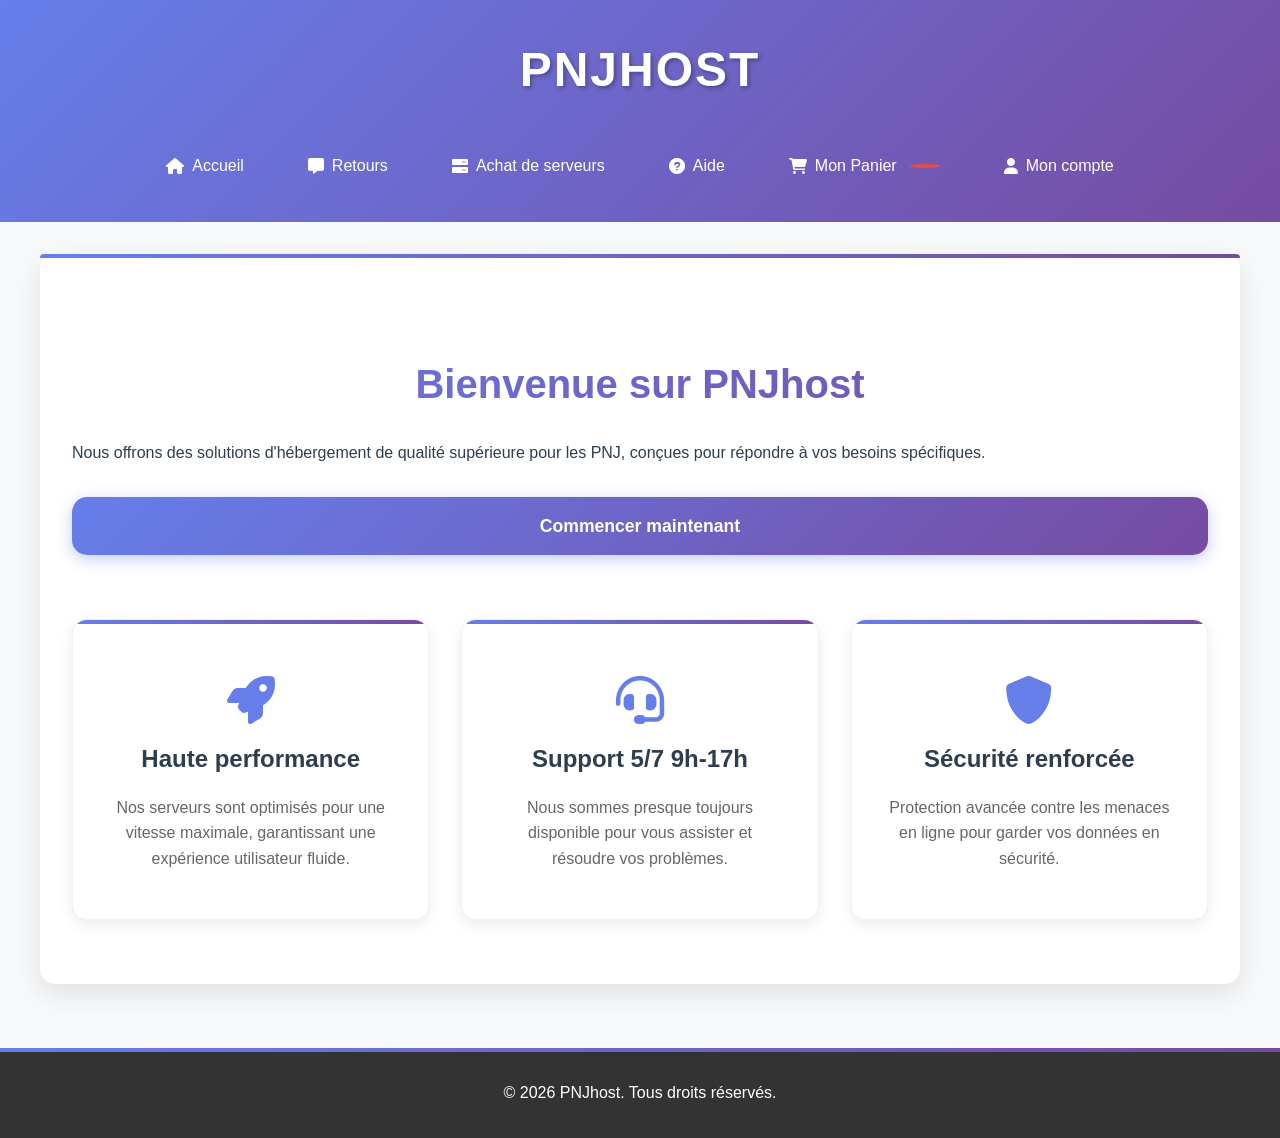
<file: index.html>
<!DOCTYPE html>
<html lang="fr">

<head>
  <meta charset="UTF-8">
  <meta name="viewport" content="width=device-width, initial-scale=1.0">
  <title>PNJhost.fr</title>
  <link rel="stylesheet" href="https://cdnjs.cloudflare.com/ajax/libs/font-awesome/6.0.0-beta3/css/all.min.css"
    integrity="sha512-Fo3rlrZj/k7ujTnHg4CGR2D7kSs0v4LLanw2qksYuRlEzO+tcaEPQogQ0KaoGN26/zrn20ImR1DfuLWnOo7aBA=="
    crossorigin="anonymous" referrerpolicy="no-referrer" />
  <link rel="stylesheet" href="style.css">
</head>

<body>
  <header>
    <h1>PNJHOST</h1>
    <nav>
      <ul>
        <li><a href="index.html"><i class="fas fa-home"></i> Accueil</a></li>
        <li><a href="retours.html"><i class="fas fa-comment-alt"></i> Retours</a></li>
        <li><a href="achatserveurs.html"><i class="fas fa-server"></i> Achat de serveurs</a></li>
        <li><a href="aide.html"><i class="fas fa-question-circle"></i> Aide</a></li>
        <li><a href="panier.html"><i class="fas fa-shopping-cart"></i> Mon Panier</a></li>
        <li><a href="compte.html"><i class="fas fa-user"></i> Mon compte</a></li>
      </ul>
    </nav>
  </header>

  <main>
    <h2>Bienvenue sur PNJhost</h2>
    <p>Nous offrons des solutions d'hébergement de qualité supérieure pour les PNJ, conçues pour répondre à vos besoins
      spécifiques.</p>
    <a href="achatserveurs.html" class="cta-button">Commencer maintenant</a>

    <div class="features">
      <div class="feature">
        <h3><i class="fas fa-rocket"></i> Haute performance</h3>
        <p>Nos serveurs sont optimisés pour une vitesse maximale, garantissant une expérience utilisateur fluide.</p>
      </div>
      <div class="feature">
        <h3><i class="fas fa-headset"></i> Support 5/7 9h-17h</h3>
        <p>Nous sommes presque toujours disponible pour vous assister et résoudre vos problèmes.</p>
      </div>
      <div class="feature">
        <h3><i class="fas fa-shield-alt"></i> Sécurité renforcée</h3>
        <p>Protection avancée contre les menaces en ligne pour garder vos données en sécurité.</p>
      </div>
    </div>
  </main>

  <footer>
    <p>&copy; 2025 PNJhost. Tous droits réservés.</p>
  </footer>

  <script src="cart-utils.js"></script>
  <script>
    const footerDate = document.querySelector('footer p');
    const currentDate = new Date();
    footerDate.textContent = `© ${currentDate.getFullYear()} PNJhost. Tous droits réservés.`;

    function updateCartCount() {
      const totalItems = getCartCount();
      const panierLink = document.querySelector('a[href="panier.html"]');
      if (panierLink) {
        panierLink.setAttribute('data-count', totalItems || '');
      }
    }

    updateCartCount();
  </script>
</body>

</html>
</file>
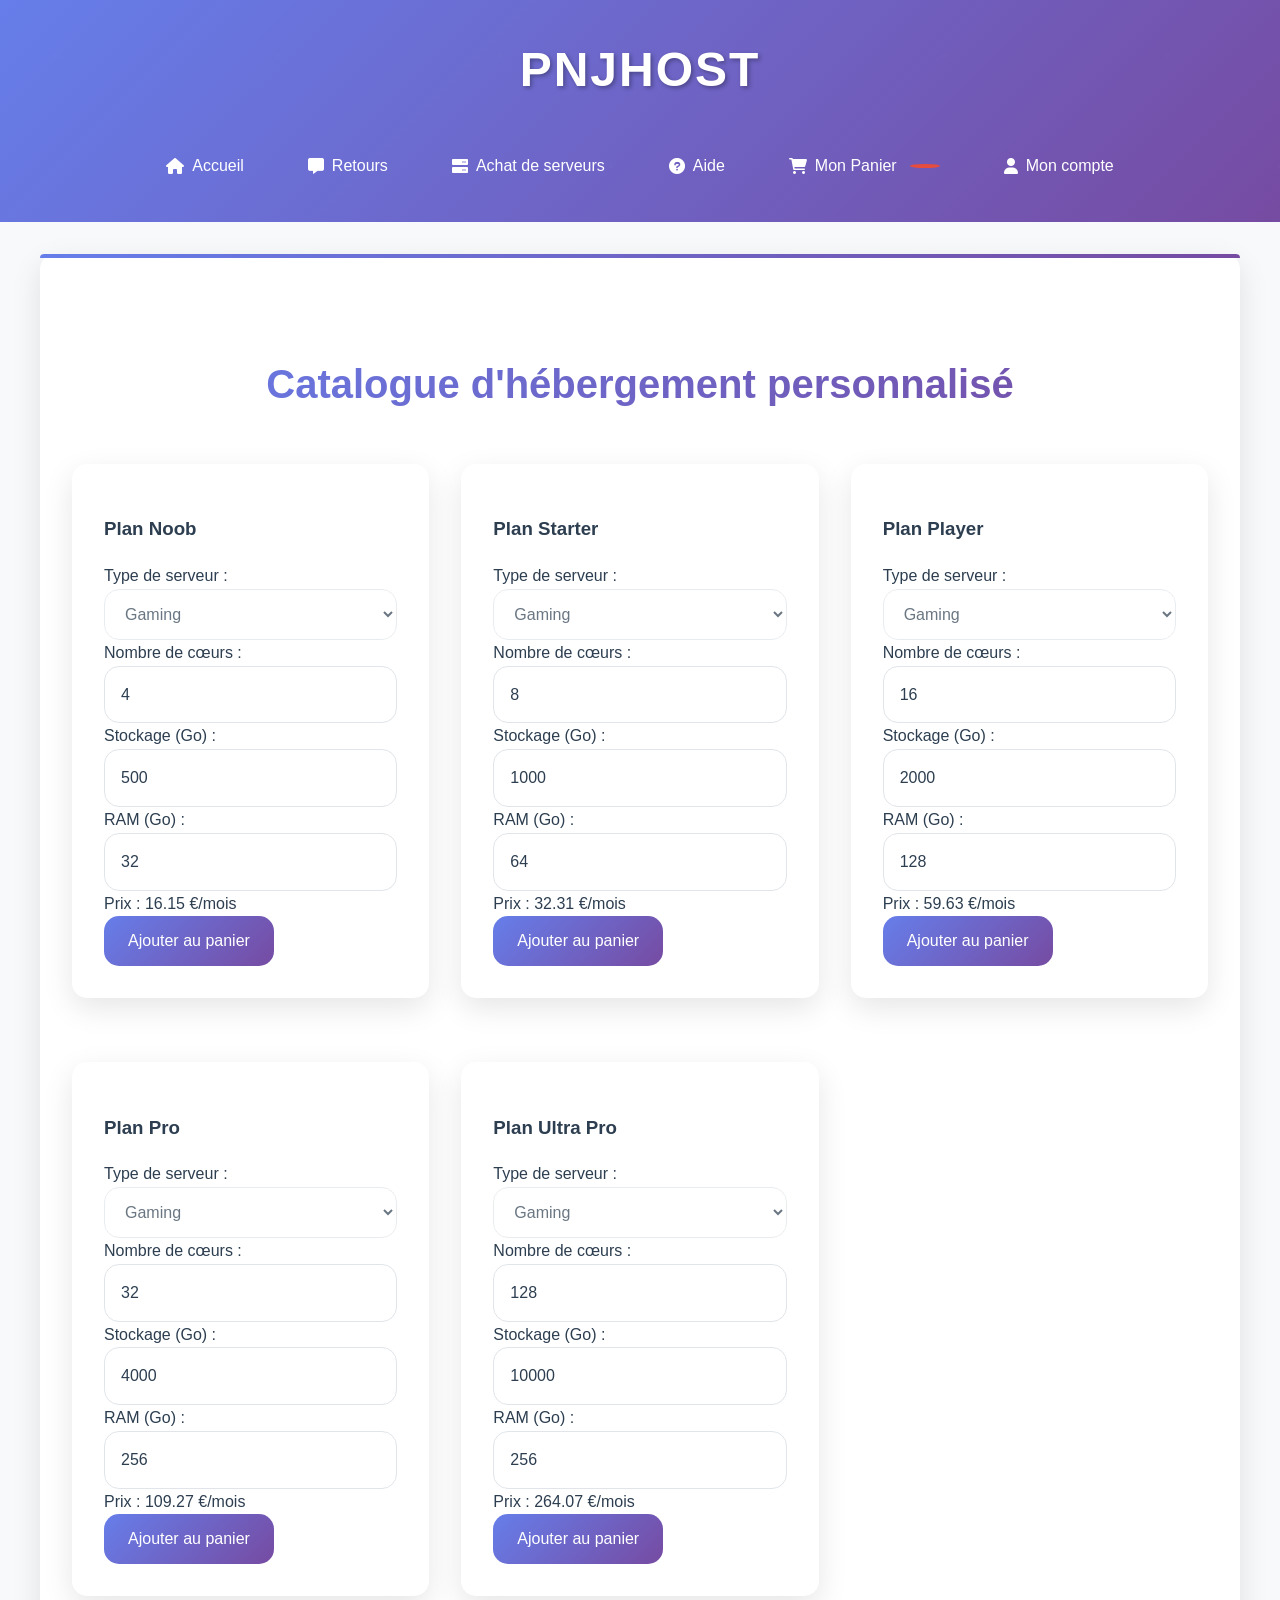
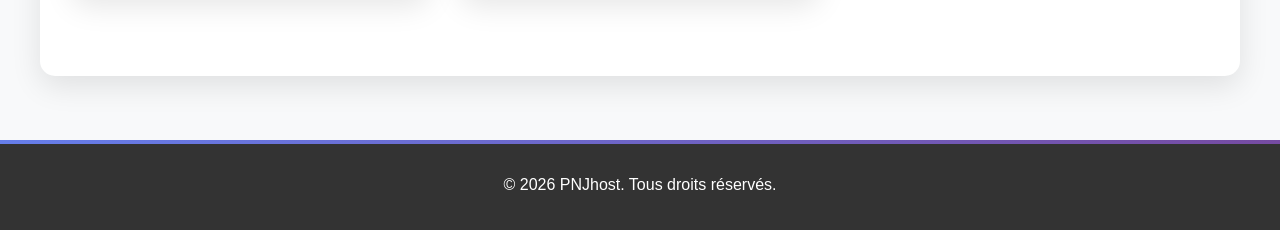
<file: achatserveurs.html>
<!DOCTYPE html>
<html lang="fr">

<head>
    <meta charset="UTF-8">
    <meta name="viewport" content="width=device-width, initial-scale=1.0">
    <title>PNJhost - Catalogue d'hébergement</title>
    <link rel="stylesheet" href="https://cdnjs.cloudflare.com/ajax/libs/font-awesome/6.0.0-beta3/css/all.min.css"
        integrity="sha512-Fo3rlrZj/k7ujTnHg4CGR2D7kSs0v4LLanw2qksYuRlEzO+tcaEPQogQ0KaoGN26/zrn20ImR1DfuLWnOo7aBA=="
        crossorigin="anonymous" referrerpolicy="no-referrer" />
    <link rel="stylesheet" href="style.css">
</head>

<body>
    <header>
        <h1>PNJHOST</h1>
        <nav>
            <ul>
                <li><a href="index.html"><i class="fas fa-home"></i> Accueil</a></li>
                <li><a href="retours.html"><i class="fas fa-comment-alt"></i> Retours</a></li>
                <li><a href="achatserveurs.html"><i class="fas fa-server"></i> Achat de serveurs</a></li>
                <li><a href="aide.html"><i class="fas fa-question-circle"></i> Aide</a></li>
                <li><a href="panier.html"><i class="fas fa-shopping-cart"></i> Mon Panier</a></li>
                <li><a href="compte.html"><i class="fas fa-user"></i> Mon compte</a></li>
            </ul>
        </nav>
    </header>

    <main>
        <h2>Catalogue d'hébergement personnalisé</h2>
        <div class="server-grid">
          <div class="server-card">
            <h3>Plan Noob</h3>
            <form id="plan-noob-form">
              <div>
                <label for="plan-noob-type">Type de serveur :</label>
                <select id="plan-noob-type" name="plan" disabled>
                  <option value="gaming">Gaming</option>
                  <option value="stockage">Stockage</option>
                  <option value="perso">Personnel</option>
                </select>
              </div>
              <div>
                <label for="coeurs-noob">Nombre de cœurs :</label>
                <input type="number" id="coeurs-noob" min="1" max="4" value="4" required disabled>
              </div>
              <div>
                <label for="stockage-noob">Stockage (Go) :</label>
                <input type="number" id="stockage-noob" min="1" max="500" value="500" required disabled>
              </div>
              <div>
                <label for="ram-noob">RAM (Go) :</label>
                <input type="number" id="ram-noob" min="1" max="32" value="32" required disabled>
              </div>
              <div id="prix-noob" class="prixTotal">Prix : 9,99 €/mois</div>
                    <button type="button" class="btn" onclick="addToCart('noob')">Ajouter au panier</button>
            </form>
          </div>
            <div class="server-card">
                <h3>Plan Starter</h3>
                <form id="plan-starter-form">
                    <div>
                        <label for="plan-starter-type">Type de serveur :</label>
                        <select id="plan-starter-type" name="plan" disabled>
                            <option value="gaming">Gaming</option>
                            <option value="stockage">Stockage</option>
                            <option value="perso">Personnel</option>
                        </select>
                    </div>
                    <div>
                        <label for="coeurs-starter">Nombre de cœurs :</label>
                        <input type="number" id="coeurs-starter" min="2" max="8" value="8" required disabled>
                    </div>
                    <div>
                        <label for="stockage-starter">Stockage (Go) :</label>
                        <input type="number" id="stockage-starter" min="1" max="1000" value="1000" required disabled>
                    </div>
                    <div>
                        <label for="ram-starter">RAM (Go) :</label>
                        <input type="number" id="ram-starter" min="1" max="64" value="64" required disabled>
                    </div>
                    <div id="prix-starter" class="prixTotal">Prix : 9,99 €/mois</div>
                    <button type="button" class="btn" onclick="addToCart('starter')">Ajouter au panier</button>
                </form>
            </div>
            <div class="server-card">
                <h3>Plan Player</h3>
                <form id="plan-player-form">
                    <div>
                        <label for="plan-player-type">Type de serveur :</label>
                        <select id="plan-player-type" name="plan" disabled>
                            <option value="gaming">Gaming</option>
                            <option value="stockage">Stockage</option>
                            <option value="perso">Personnel</option>
                        </select>
                    </div>
                    <div>
                        <label for="coeurs-player">Nombre de cœurs :</label>
                        <input type="number" id="coeurs-player" min="1" max="16" value="16" required disabled>
                    </div>
                    <div>
                        <label for="stockage-player">Stockage (Go) :</label>
                        <input type="number" id="stockage-player" min="1" max="2000" value="2000" required disabled>
                    </div>
                    <div>
                        <label for="ram-player">RAM (Go) :</label>
                        <input type="number" id="ram-player" min="1" max="128" value="128" required disabled>
                    </div>
                    <div id="prix-player" class="prixTotal">Prix : 9,99 €/mois</div>
                    <button type="button" class="btn" onclick="addToCart('player')">Ajouter au panier</button>
                </form>
            </div>
            <div class="server-card">
                <h3>Plan Pro</h3>
                <form id="plan-pro-form">
                    <div>
                        <label for="plan-pro-type">Type de serveur :</label>
                        <select id="plan-pro-type" name="plan" disabled>
                            <option value="gaming">Gaming</option>
                            <option value="stockage">Stockage</option>
                            <option value="perso">Personnel</option>
                        </select>
                    </div>
                    <div>
                        <label for="coeurs-pro">Nombre de cœurs :</label>
                        <input type="number" id="coeurs-pro" min="1" max="32" value="32" required disabled>
                    </div>
                    <div>
                        <label for="stockage-pro">Stockage (Go) :</label>
                        <input type="number" id="stockage-pro" min="1" max="4000" value="4000" required disabled>
                    </div>
                    <div>
                        <label for="ram-pro">RAM (Go) :</label>
                        <input type="number" id="ram-pro" min="1" max="256" value="256" required disabled>
                    </div>
                    <div id="prix-pro" class="prixTotal">Prix : 19,99 €/mois</div>
                    <button type="button" class="btn" onclick="addToCart('pro')">Ajouter au panier</button>
                </form>
            </div>

            <div class="server-card">
                <h3>Plan Ultra Pro</h3>
                <form id="plan-ultra-form">
                    <div>
                        <label for="plan-ultra-type">Type de serveur :</label>
                        <select id="plan-ultra-type" name="plan" disabled>
                            <option value="gaming">Gaming</option>
                            <option value="stockage">Stockage</option>
                            <option value="perso">Personnel</option>
                        </select>
                    </div>
                    <div>
                        <label for="coeurs-ultra">Nombre de cœurs :</label>
                        <input type="number" id="coeurs-ultra" min="1" max="128" value="128" required disabled>
                    </div>
                    <div>
                        <label for="stockage-ultra">Stockage (Go) :</label>
                        <input type="number" id="stockage-ultra" min="1" max="10000" value="10000" required disabled>
                    </div>
                    <div>
                        <label for="ram-ultra">RAM (Go) :</label>       
                        <input type="number" id="ram-ultra" min="1" max="256" value="256" required disabled>
                    </div>
                    <div id="prix-ultra" class="prixTotal">Prix : 49,99 €/mois</div>
                    <button type="button" class="btn" onclick="addToCart('ultra')">Ajouter au panier</button>
                </form>
            </div>
        </div>
    </main>

    <footer>
        <p>&copy; 2025 PNJhost. Tous droits réservés.</p>
    </footer>

    <script src="cart-utils.js"></script>
    <script>
        function calculerPrix(planId) {
            const coeurs = document.getElementById(`coeurs-${planId}`);
            const stockage = document.getElementById(`stockage-${planId}`);
            const ram = document.getElementById(`ram-${planId}`);
            const prixElement = document.getElementById(`prix-${planId}`);

            let prixBase = 0;
            let planName = '';
            if (planId === 'starter') {
                prixBase = 9.99;
                planName = 'Plan Starter';
            } else if (planId === 'pro') {
                prixBase = 19.99;
                planName = 'Plan Pro';
            } else if (planId === 'ultra') {
                prixBase = 49.99;
                planName = 'Plan Ultra Pro';
            } else if (planId === 'noob') {
                prixBase = 4.99;
                planName = 'Plan Noob';
            } else if (planId === 'player') {
                prixBase = 14.99;
                planName = 'Plan Player';
            }
            

            const prixParCoeur = 0.05;
            const prixParGo = 0.02;
            const prixParGoRAM = 0.03;

            let prix = prixBase;
            prix += parseInt(coeurs.value) * prixParCoeur;
            prix += parseInt(stockage.value) * prixParGo;
            prix += parseInt(ram.value) * prixParGoRAM;

            prixElement.textContent = `Prix : ${prix.toFixed(2)} €/mois`;
            return { prix: prix.toFixed(2), planName, specs: `${coeurs.value} cœurs, ${stockage.value} Go stockage, ${ram.value} Go RAM` };
        }

        function addToCart(planId) {
            const item = calculerPrix(planId);
            let cart = getCart();

            const existingItem = cart.find(cartItem => cartItem.planId === planId && cartItem.specs === item.specs);
            if (existingItem) {
                existingItem.quantity = (existingItem.quantity || 1) + 1;
            } else {
                cart.push({
                    planId,
                    planName: item.planName,
                    specs: item.specs,
                    price: item.prix,
                    quantity: 1
                });
            }

            saveCart(cart);
            alert(`${item.planName} ajouté au panier !`);
            updateCartCount();
        }

        ['noob','starter', 'player', 'pro', 'ultra'].forEach(planId => {
            const coeurs = document.getElementById(`coeurs-${planId}`);
            const stockage = document.getElementById(`stockage-${planId}`);
            const ram = document.getElementById(`ram-${planId}`);

            coeurs.addEventListener('input', () => calculerPrix(planId));
            stockage.addEventListener('input', () => calculerPrix(planId));
            ram.addEventListener('input', () => calculerPrix(planId));
            
            calculerPrix(planId);
        });
    </script>

    <script>
        const footerDate = document.querySelector('footer p');
        const currentDate = new Date();
        footerDate.textContent = `© ${currentDate.getFullYear()} PNJhost. Tous droits réservés.`;

        function updateCartCount() {
            const totalItems = getCartCount();
            const panierLink = document.querySelector('a[href="panier.html"]');
            if (panierLink) {
                panierLink.setAttribute('data-count', totalItems || '');
            }
        }

        updateCartCount();
    </script>
</file>
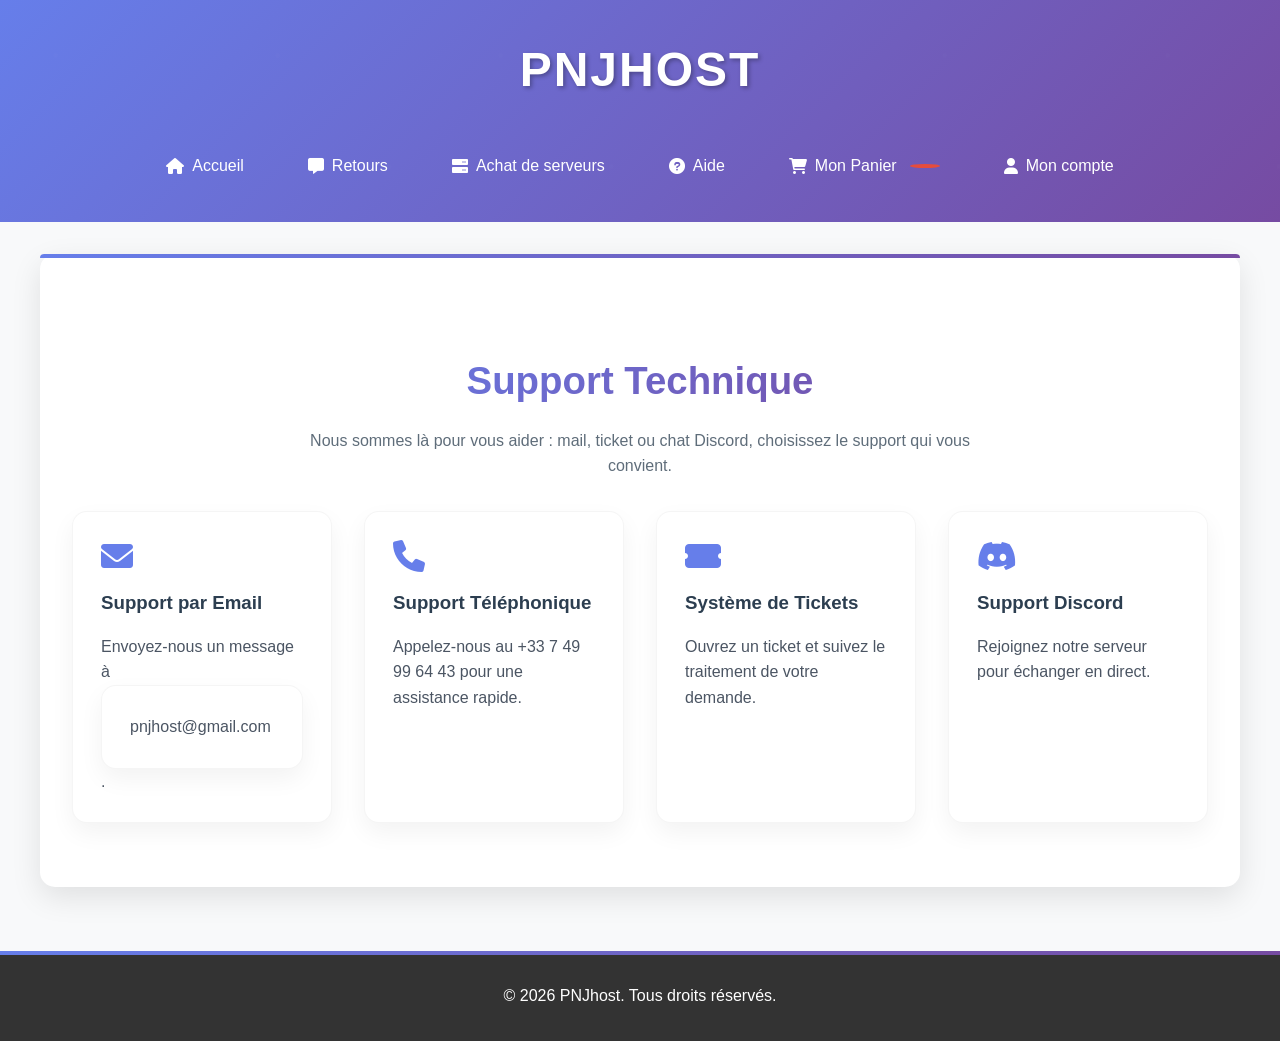
<file: aide.html>
<!DOCTYPE html>
<html lang="fr">
<head>
    <meta charset="UTF-8">
    <meta name="viewport" content="width=device-width, initial-scale=1.0">
    <title>PNJhost - Support Technique</title>
    <link rel="stylesheet" href="https://cdnjs.cloudflare.com/ajax/libs/font-awesome/6.0.0-beta3/css/all.min.css">
    <link rel="stylesheet" href="style.css">
</head>
<body>
    <header>
        <h1>PNJHOST</h1>
        <nav>
            <ul>
                <li><a href="index.html"><i class="fas fa-home"></i> Accueil</a></li>
                <li><a href="retours.html"><i class="fas fa-comment-alt"></i> Retours</a></li>
                <li><a href="achatserveurs.html"><i class="fas fa-server"></i> Achat de serveurs</a></li>
                <li><a href="aide.html"><i class="fas fa-question-circle"></i> Aide</a></li>
                <li><a href="panier.html"><i class="fas fa-shopping-cart"></i> Mon Panier</a></li>
                <li><a href="compte.html"><i class="fas fa-user"></i> Mon compte</a></li>
            </ul>
        </nav>
    </header>

    <main>
        <section class="page-header">
            <h2>Support Technique</h2>
            <p>Nous sommes là pour vous aider : mail, ticket ou chat Discord, choisissez le support qui vous convient.</p>
        </section>

        <div class="support-methods">
            <div class="support-method">
                <i class="fas fa-envelope"></i>
                <h3>Support par Email</h3>
                <p>Envoyez-nous un message à <a href="mailto:pnjhost@gmail.com">pnjhost@gmail.com</a>.</p>
            </div>
            <div class="support-method">
                <i class="fas fa-phone"></i>
                <h3>Support Téléphonique</h3>
                <p>Appelez-nous au +33 7 49 99 64 43 pour une assistance rapide.</p>
            </div>
            <a class="support-method" href="ticket.html">
                <i class="fas fa-ticket-alt"></i>
                <h3>Système de Tickets</h3>
                <p>Ouvrez un ticket et suivez le traitement de votre demande.</p>
            </a>
            <a class="support-method" href="https://discord.gg/mfwaghrZNM">
                <i class="fab fa-discord"></i>
                <h3>Support Discord</h3>
                <p>Rejoignez notre serveur pour échanger en direct.</p>
            </a>
        </div>
    </main>

    <footer>
        <p>&copy; 2025 PNJhost. Tous droits réservés.</p>
    </footer>

    <script>
        const footerDate = document.querySelector('footer p');
        const currentDate = new Date();
        footerDate.textContent = `© ${currentDate.getFullYear()} PNJhost. Tous droits réservés.`;
    </script>
</body>
</html>
</file>
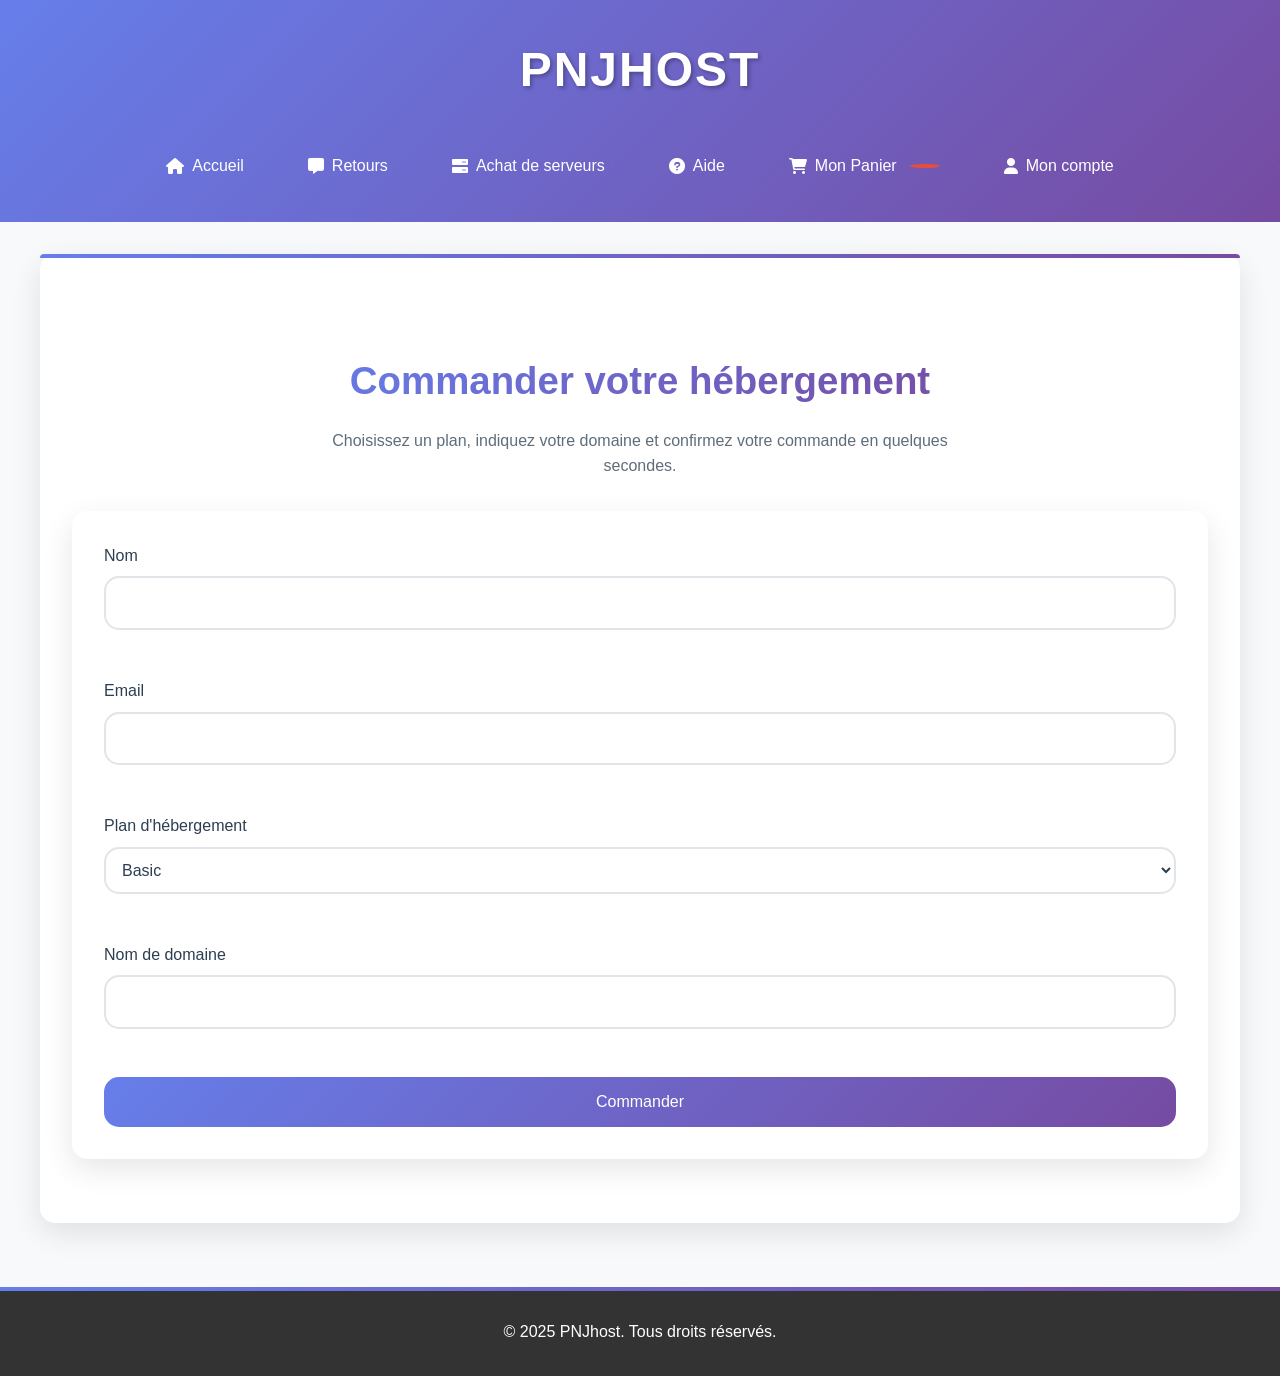
<file: commande.html>
<!DOCTYPE html>
<html lang="fr">
<head>
    <meta charset="UTF-8">
    <meta name="viewport" content="width=device-width, initial-scale=1.0">
    <title>PNJhost - Commander un hébergement</title>
    <link rel="stylesheet" href="https://cdnjs.cloudflare.com/ajax/libs/font-awesome/6.0.0-beta3/css/all.min.css"
      integrity="sha512-Fo3rlrZj/k7ujTnHg4CGR2D7kSs0v4LLanw2qksYuRlEzO+tcaEPQogQ0KaoGN26/zrn20ImR1DfuLWnOo7aBA=="
      crossorigin="anonymous" referrerpolicy="no-referrer" />
    <link rel="stylesheet" href="style.css">
</head>
<body>
    <header>
        <h1>PNJHOST</h1>
        <nav>
            <ul>
                <li><a href="index.html"><i class="fas fa-home"></i> Accueil</a></li>
                <li><a href="retours.html"><i class="fas fa-comment-alt"></i> Retours</a></li>
                <li><a href="achatserveurs.html"><i class="fas fa-server"></i> Achat de serveurs</a></li>
                <li><a href="aide.html"><i class="fas fa-question-circle"></i> Aide</a></li>
                <li><a href="panier.html"><i class="fas fa-shopping-cart"></i> Mon Panier</a></li>
                <li><a href="compte.html"><i class="fas fa-user"></i> Mon compte</a></li>
            </ul>
        </nav>
    </header>

    <main>
        <section class="page-header">
            <h2>Commander votre hébergement</h2>
            <p>Choisissez un plan, indiquez votre domaine et confirmez votre commande en quelques secondes.</p>
        </section>

        <div class="card">
            <form class="form-card">
                <div class="form-group">
                    <label for="nom">Nom</label>
                    <input type="text" id="nom" name="nom" required>
                </div>
                <div class="form-group">
                    <label for="email">Email</label>
                    <input type="email" id="email" name="email" required>
                </div>
                <div class="form-group">
                    <label for="plan">Plan d'hébergement</label>
                    <select id="plan" name="plan">
                        <option value="basic">Basic</option>
                        <option value="pro">Pro</option>
                        <option value="enterprise">Enterprise</option>
                    </select>
                </div>
                <div class="form-group">
                    <label for="domaine">Nom de domaine</label>
                    <input type="text" id="domaine" name="domaine">
                </div>
                <button type="submit" class="btn">Commander</button>
            </form>
        </div>
    </main>

    <footer>
        <p>&copy; 2025 PNJhost. Tous droits réservés.</p>
    </footer>
</body>
</html>
</file>
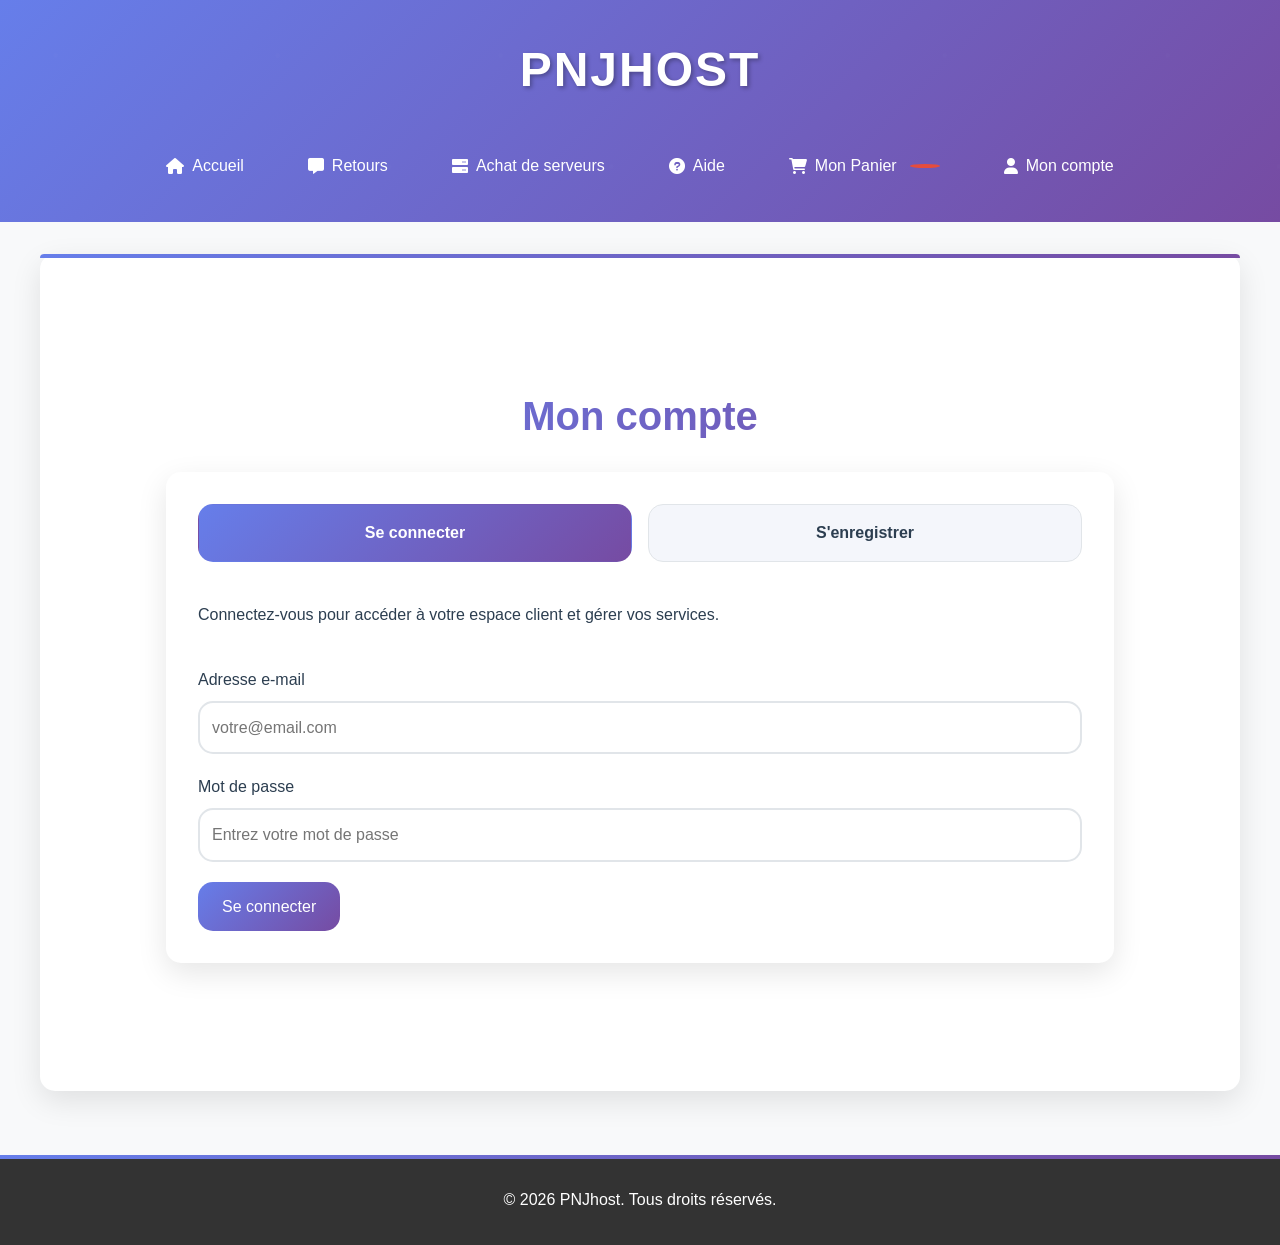
<file: compte.html>
<!DOCTYPE html>
<html lang="fr">

<head>
  <meta charset="UTF-8">
  <meta name="viewport" content="width=device-width, initial-scale=1.0">
  <title>PNJhost - Mon compte</title>
  <link rel="stylesheet" href="https://cdnjs.cloudflare.com/ajax/libs/font-awesome/6.0.0-beta3/css/all.min.css"
    integrity="sha512-Fo3rlrZj/k7ujTnHg4CGR2D7kSs0v4LLanw2qksYuRlEzO+tcaEPQogQ0KaoGN26/zrn20ImR1DfuLWnOo7aBA=="
    crossorigin="anonymous" referrerpolicy="no-referrer" />
  <link rel="stylesheet" href="style.css">
</head>

<body>
  <header>
    <h1>PNJHOST</h1>
    <nav>
      <ul>
        <li><a href="index.html"><i class="fas fa-home"></i> Accueil</a></li>
        <li><a href="retours.html"><i class="fas fa-comment-alt"></i> Retours</a></li>
        <li><a href="achatserveurs.html"><i class="fas fa-server"></i> Achat de serveurs</a></li>
        <li><a href="aide.html"><i class="fas fa-question-circle"></i> Aide</a></li>
        <li><a href="panier.html"><i class="fas fa-shopping-cart"></i> Mon Panier</a></li>
        <li><a href="compte.html"><i class="fas fa-user"></i> Mon compte</a></li>
      </ul>
    </nav>
  </header>

  <main>
    <section class="account-section">
      <h2>Mon compte</h2>
      <div class="account-card">
        <div class="account-switch">
          <button id="login-toggle" class="toggle-btn active" type="button">Se connecter</button>
          <button id="register-toggle" class="toggle-btn" type="button">S'enregistrer</button>
        </div>

        <div id="login-panel" class="account-panel">
          <p>Connectez-vous pour accéder à votre espace client et gérer vos services.</p>
          <form id="login-form" class="account-form">
            <div class="form-group">
              <label for="email">Adresse e-mail</label>
              <input type="email" id="email" name="email" placeholder="votre@email.com" required>
            </div>
            <div class="form-group">
              <label for="password">Mot de passe</label>
              <input type="password" id="password" name="password" placeholder="Entrez votre mot de passe" required>
            </div>
            <button type="submit" class="btn">Se connecter</button>
          </form>
        </div>

        <div id="register-panel" class="account-panel hidden">
          <p>Créez votre compte en quelques secondes.</p>
          <form id="register-form" class="account-form">
            <div class="form-group">
              <label for="register-name">Nom complet</label>
              <input type="text" id="register-name" name="name" placeholder="Votre nom" required>
            </div>
            <div class="form-group">
              <label for="register-email">Adresse e-mail</label>
              <input type="email" id="register-email" name="email" placeholder="votre@email.com" required>
            </div>
            <div class="form-group">
              <label for="register-password">Mot de passe</label>
              <input type="password" id="register-password" name="password" placeholder="Choisissez un mot de passe" required>
            </div>
            <div class="form-group">
              <label for="register-password-confirm">Confirmer le mot de passe</label>
              <input type="password" id="register-password-confirm" name="passwordConfirm" placeholder="Confirmez le mot de passe" required>
            </div>
            <button type="submit" class="btn">S'enregistrer</button>
          </form>
        </div>

        <div id="account-info" class="account-panel hidden">
          <div class="info-box">
            <h3>Bienvenue, <span id="user-name"></span></h3>
            <p>Votre e-mail : <strong id="user-email"></strong></p>
            <p>Statut du compte : <span class="status-badge">Actif</span></p>
          </div>
          <div class="account-actions">
            <button id="logout-btn" class="btn secondary-btn">Déconnexion</button>
          </div>
        </div>
      </div>

    </section>
  </main>

  <footer>
    <p>&copy; 2025 PNJhost. Tous droits réservés.</p>
  </footer>

  <script src="cart-utils.js"></script>
  <script>
    const footerDate = document.querySelector('footer p');
    const currentDate = new Date();
    footerDate.textContent = `© ${currentDate.getFullYear()} PNJhost. Tous droits réservés.`;

    const loginForm = document.getElementById('login-form');
    const registerForm = document.getElementById('register-form');
    const loginToggle = document.getElementById('login-toggle');
    const registerToggle = document.getElementById('register-toggle');
    const loginPanel = document.getElementById('login-panel');
    const registerPanel = document.getElementById('register-panel');
    const accountInfoPanel = document.getElementById('account-info');
    const userNameElement = document.getElementById('user-name');
    const userEmailElement = document.getElementById('user-email');
    const logoutButton = document.getElementById('logout-btn');

    const usersKey = 'pnjhostUsers';

    function getUsers() {
      return JSON.parse(localStorage.getItem(usersKey) || '{}');
    }

    function saveUsers(users) {
      localStorage.setItem(usersKey, JSON.stringify(users));
    }

    function getSavedUser() {
      return getCurrentUser();
    }

    function saveCurrentUser(user) {
      localStorage.setItem(accountKey, JSON.stringify(user));
    }

    function createUser({ email, name, password }) {
      const users = getUsers();
      users[email] = { email, name, password };
      saveUsers(users);
      saveCurrentUser({ email, name });
    }

    function authenticateUser(email, password) {
      const users = getUsers();
      const user = users[email];
      if (!user || user.password !== password) {
        return null;
      }
      saveCurrentUser({ email: user.email, name: user.name });
      return user;
    }

    function showPanel(panel) {
      const showLogin = panel === 'login';
      loginPanel.classList.toggle('hidden', !showLogin);
      registerPanel.classList.toggle('hidden', showLogin);
      loginToggle.classList.toggle('active', showLogin);
      registerToggle.classList.toggle('active', !showLogin);
    }

    function logout() {
      localStorage.removeItem(accountKey);
      renderAccount();
      showPanel('login');
    }

    function renderAccount() {
      const user = getSavedUser();
      if (!user) {
        accountInfoPanel.classList.add('hidden');
        loginPanel.classList.remove('hidden');
        registerPanel.classList.add('hidden');
        loginToggle.classList.add('active');
        registerToggle.classList.remove('active');
        return;
      }

      loginPanel.classList.add('hidden');
      registerPanel.classList.add('hidden');
      accountInfoPanel.classList.remove('hidden');
      userNameElement.textContent = user.name;
      userEmailElement.textContent = user.email;
    }

    loginToggle.addEventListener('click', () => showPanel('login'));
    registerToggle.addEventListener('click', () => showPanel('register'));

    loginForm.addEventListener('submit', function (event) {
      event.preventDefault();
      const email = loginForm.email.value.trim();
      const password = loginForm.password.value.trim();

      if (!email || !password) {
        alert('Veuillez saisir votre adresse e-mail et votre mot de passe.');
        return;
      }

      const user = authenticateUser(email, password);
      if (!user) {
        alert('Identifiants incorrects. Vérifiez votre e-mail et votre mot de passe.');
        return;
      }

      mergeGuestCart();
      loginForm.reset();
      renderAccount();
    });

    registerForm.addEventListener('submit', function (event) {
      event.preventDefault();
      const name = registerForm.name.value.trim();
      const email = registerForm.email.value.trim();
      const password = registerForm.password.value.trim();
      const passwordConfirm = registerForm.passwordConfirm.value.trim();

      if (!name || !email || !password || !passwordConfirm) {
        alert('Veuillez remplir tous les champs.');
        return;
      }

      if (password !== passwordConfirm) {
        alert('Les mots de passe ne correspondent pas.');
        return;
      }

      const users = getUsers();
      if (users[email]) {
        alert('Un compte existe déjà avec cette adresse e-mail.');
        return;
      }

      createUser({ email, name, password });
      mergeGuestCart();
      registerForm.reset();
      renderAccount();
    });

    logoutButton.addEventListener('click', logout);

    mergeGuestCart();
    renderAccount();
  </script>
</body>

</html>
</file>
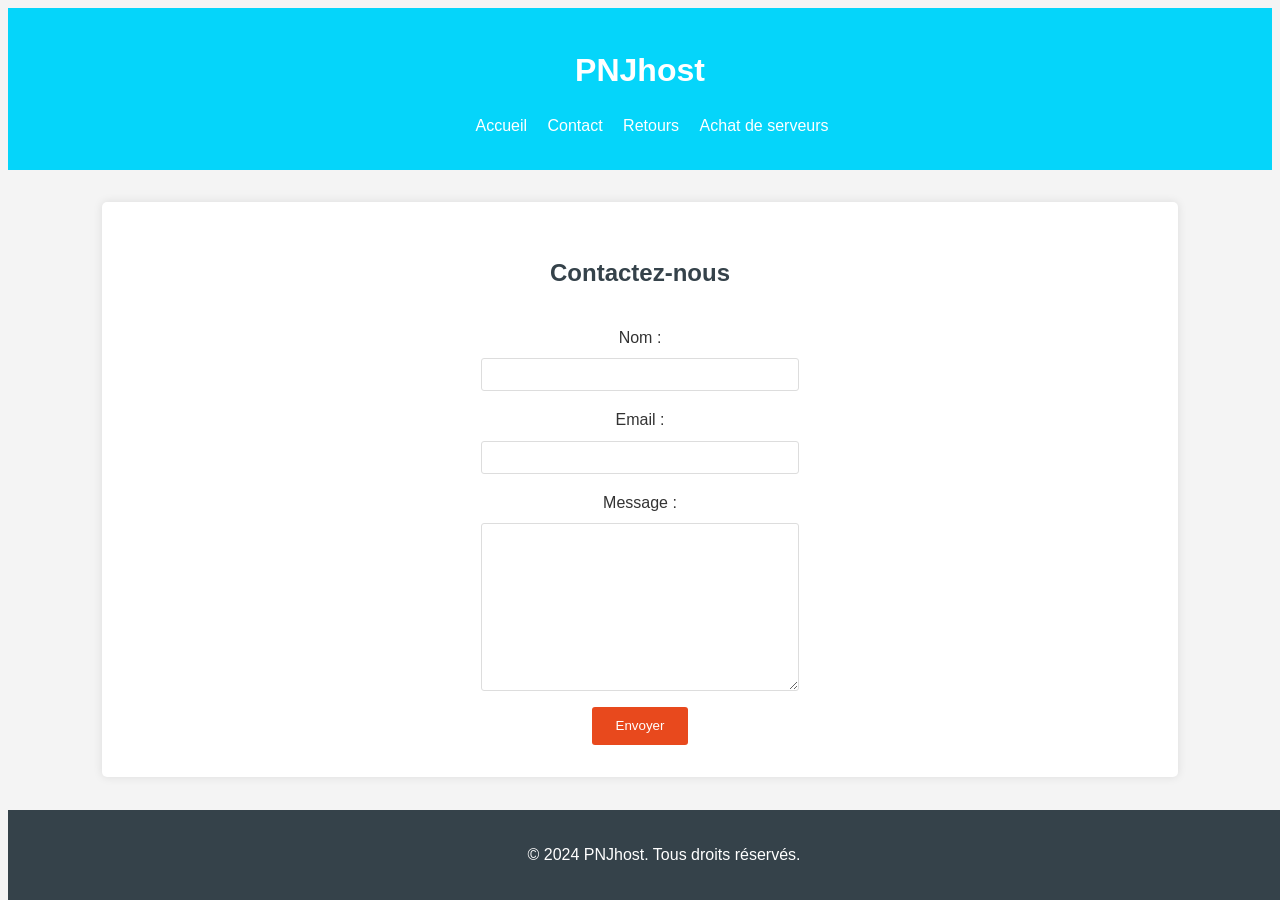
<file: contact.html>
<!DOCTYPE html>
<html lang="fr">
<head>
    <meta charset="UTF-8">
    <meta name="viewport" content="width=device-width, initial-scale=1.0">
    <title>PNJhost - Hébergement Web</title>
    <style>
           body {
        font-family: Arial, sans-serif;
        line-height: 1.6;
        color: #333;
        background-color: #f4f4f4;
    }

    /* Header */
    header {
        background-color: #05d5fa;
        color: #ffffff;
        padding: 1rem;
        text-align: center;
    }

    header h1 {
        margin-bottom: 1rem;
    }

    nav ul {
        list-style-type: none;
    }

    nav ul li {
        display: inline;
        margin-right: 1rem;
    }

    nav ul li a {
        color: #ffffff;
        text-decoration: none;
        transition: color 0.3s ease;
    }

    nav ul li a:hover {
        color: #e8491d;
    }

    /* Main content */
    main {
        width: 80%;
        margin: 2rem auto;
        background-color: #ffffff;
        padding: 2rem;
        border-radius: 5px;
        box-shadow: 0 0 10px rgba(0, 0, 0, 0.1);
        text-align: center;
    }

    h2 {
        color: #35424a;
        margin-bottom: 1rem;
    }

    /* Form */
    form {
        display: flex;
        flex-direction: column;
        align-items: center;
    }

    label {
        margin-top: 1rem;
    }

    input, textarea {
        padding: 0.5rem;
        margin-top: 0.5rem;
        border: 1px solid #ddd;
        border-radius: 3px;
        width: 100%;
        max-width: 300px;
    }

    textarea {
        height: 150px;
    }

    button {
        background-color: #e8491d;
        color: #ffffff;
        padding: 0.7rem 1.5rem;
        border: none;
        border-radius: 3px;
        cursor: pointer;
        margin-top: 1rem;
        transition: background-color 0.3s ease;
    }

    button:hover {
        background-color: #c13a1b;
    }

    /* Footer */
    footer {
        background-color: #35424a;
        color: #ffffff;
        text-align: center;
        padding: 1rem;
        position: fixed;
        bottom: 0;
        width: 100%;
    }
    </style>
</head>
<body>
    <header>
        <h1>PNJhost</h1>
        <nav>
            <ul>
                <li><a href="index.html">Accueil</a></li>
                <li><a href="contact.html">Contact</a></li>
                <li><a href="retours.html">Retours</a></li>
                <li><a href="achatserveurs.html">Achat de serveurs</a></li>
            </ul>
        </nav>
    </header>

    <main>
        <h2>Contactez-nous</h2>
        <form action="#" method="post">
            <label for="nom">Nom :</label>
            <input type="text" id="nom" name="nom" required>
    
            <label for="email">Email :</label>
            <input type="email" id="email" name="email" required>
    
            <label for="message">Message :</label>
            <textarea id="message" name="message" required></textarea>
    
            <button type="submit">Envoyer</button>
        </form>
    </main>
    <footer>
        <p>&copy; 2024 PNJhost. Tous droits réservés.</p>
    </footer>
</body>
</html>
</file>
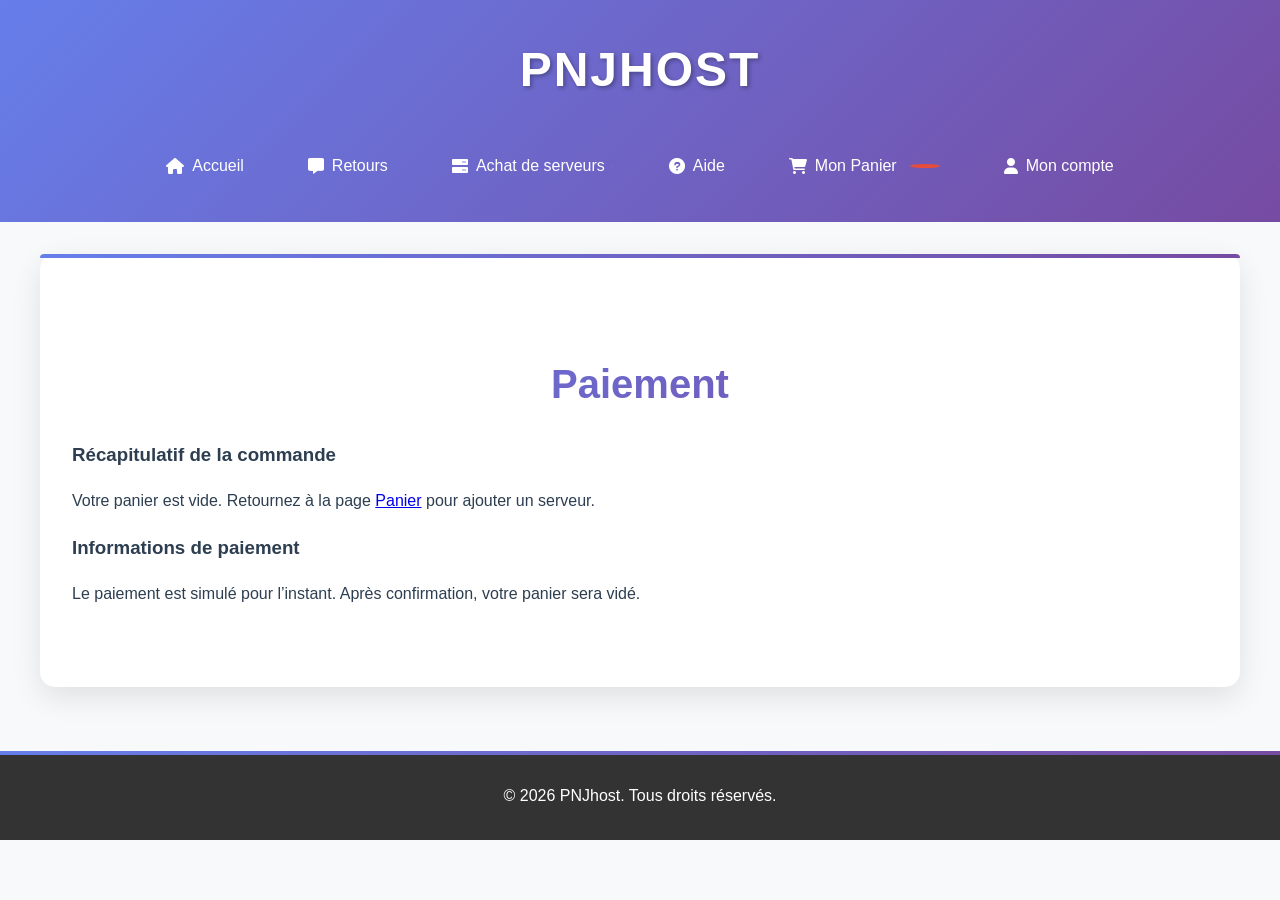
<file: paiement.html>
<!DOCTYPE html>
<html lang="fr">
<head>
    <meta charset="UTF-8">
    <meta name="viewport" content="width=device-width, initial-scale=1.0">
    <title>PNJhost - Paiement</title>
    <link rel="stylesheet" href="https://cdnjs.cloudflare.com/ajax/libs/font-awesome/6.0.0-beta3/css/all.min.css"
        integrity="sha512-Fo3rlrZj/k7ujTnHg4CGR2D7kSs0v4LLanw2qksYuRlEzO+tcaEPQogQ0KaoGN26/zrn20ImR1DfuLWnOo7aBA=="
        crossorigin="anonymous" referrerpolicy="no-referrer" />
    <link rel="stylesheet" href="style.css">
</head>
<body>
    <header>
        <h1>PNJHOST</h1>
        <nav>
            <ul>
                <li><a href="index.html"><i class="fas fa-home"></i> Accueil</a></li>
                <li><a href="retours.html"><i class="fas fa-comment-alt"></i> Retours</a></li>
                <li><a href="achatserveurs.html"><i class="fas fa-server"></i> Achat de serveurs</a></li>
                <li><a href="aide.html"><i class="fas fa-question-circle"></i> Aide</a></li>
                <li><a href="panier.html"><i class="fas fa-shopping-cart"></i> Mon Panier</a></li>
                <li><a href="compte.html"><i class="fas fa-user"></i> Mon compte</a></li>
            </ul>
        </nav>
    </header>

    <main>
        <h2>Paiement</h2>
        <div class="payment-container">
            <section class="payment-summary">
                <h3>Récapitulatif de la commande</h3>
                <div id="order-summary"></div>
                <div id="order-total" class="cart-total"></div>
            </section>

            <section class="payment-form-card">
                <h3>Informations de paiement</h3>
                <form id="payment-form">
                    <div class="form-group">
                        <label for="payer-name">Nom du titulaire :</label>
                        <input type="text" id="payer-name" name="payer-name" required placeholder="Jean Dupont">
                    </div>
                    <div class="form-group">
                        <label for="card-number">Numéro de carte :</label>
                        <input type="text" id="card-number" name="card-number" required placeholder="1234 5678 9012 3456" maxlength="19">
                    </div>
                    <div class="form-row">
                        <div class="form-group">
                            <label for="expiry">Date d'expiration :</label>
                            <input type="text" id="expiry" name="expiry" required placeholder="MM/AA" maxlength="5">
                        </div>
                        <div class="form-group">
                            <label for="cvc">CVC :</label>
                            <input type="text" id="cvc" name="cvc" required placeholder="123" maxlength="4">
                        </div>
                    </div>
                    <button type="submit" class="btn checkout-btn">Payer maintenant</button>
                </form>
                <p class="payment-note">Le paiement est simulé pour l’instant. Après confirmation, votre panier sera vidé.</p>
            </section>
        </div>
    </main>

    <footer>
        <p>&copy; 2025 PNJhost. Tous droits réservés.</p>
    </footer>

    <script src="cart-utils.js"></script>
    <script>
        const footerDate = document.querySelector('footer p');
        const currentDate = new Date();
        footerDate.textContent = `© ${currentDate.getFullYear()} PNJhost. Tous droits réservés.`;

        function updateCartCount() {
            const totalItems = getCartCount();
            const panierLink = document.querySelector('a[href="panier.html"]');
            if (panierLink) {
                panierLink.setAttribute('data-count', totalItems || '');
            }
        }

        function renderOrderSummary() {
            const cart = getCart();
            const orderSummary = document.getElementById('order-summary');
            const orderTotal = document.getElementById('order-total');

            if (!cart.length) {
                orderSummary.innerHTML = '<p>Votre panier est vide. Retournez à la page <a href="panier.html">Panier</a> pour ajouter un serveur.</p>';
                orderTotal.innerHTML = '';
                document.getElementById('payment-form').style.display = 'none';
                return;
            }

            let total = 0;
            orderSummary.innerHTML = cart.map(item => {
                const itemTotal = parseFloat(item.price) * item.quantity;
                total += itemTotal;
                return `
                    <div class="cart-item">
                        <div class="cart-item-details">
                            <h4>${item.planName}</h4>
                            <p>${item.specs}</p>
                            <p>Quantité: ${item.quantity}</p>
                        </div>
                        <span class="cart-item-price">${itemTotal.toFixed(2)} €/mois</span>
                    </div>
                `;
            }).join('');

            orderTotal.innerHTML = `<div class="total">Total: ${total.toFixed(2)} €/mois</div>`;
        }

        document.getElementById('payment-form').addEventListener('submit', function(event) {
            event.preventDefault();
            const cart = getCart();
            if (!cart.length) {
                alert('Votre panier est vide.');
                return;
            }
            clearCart();
            updateCartCount();
            alert('Paiement simulé réussi ! Merci pour votre commande.');
            window.location.href = 'index.html';
        });

        renderOrderSummary();
        updateCartCount();
    </script>
</body>
</html>
</file>
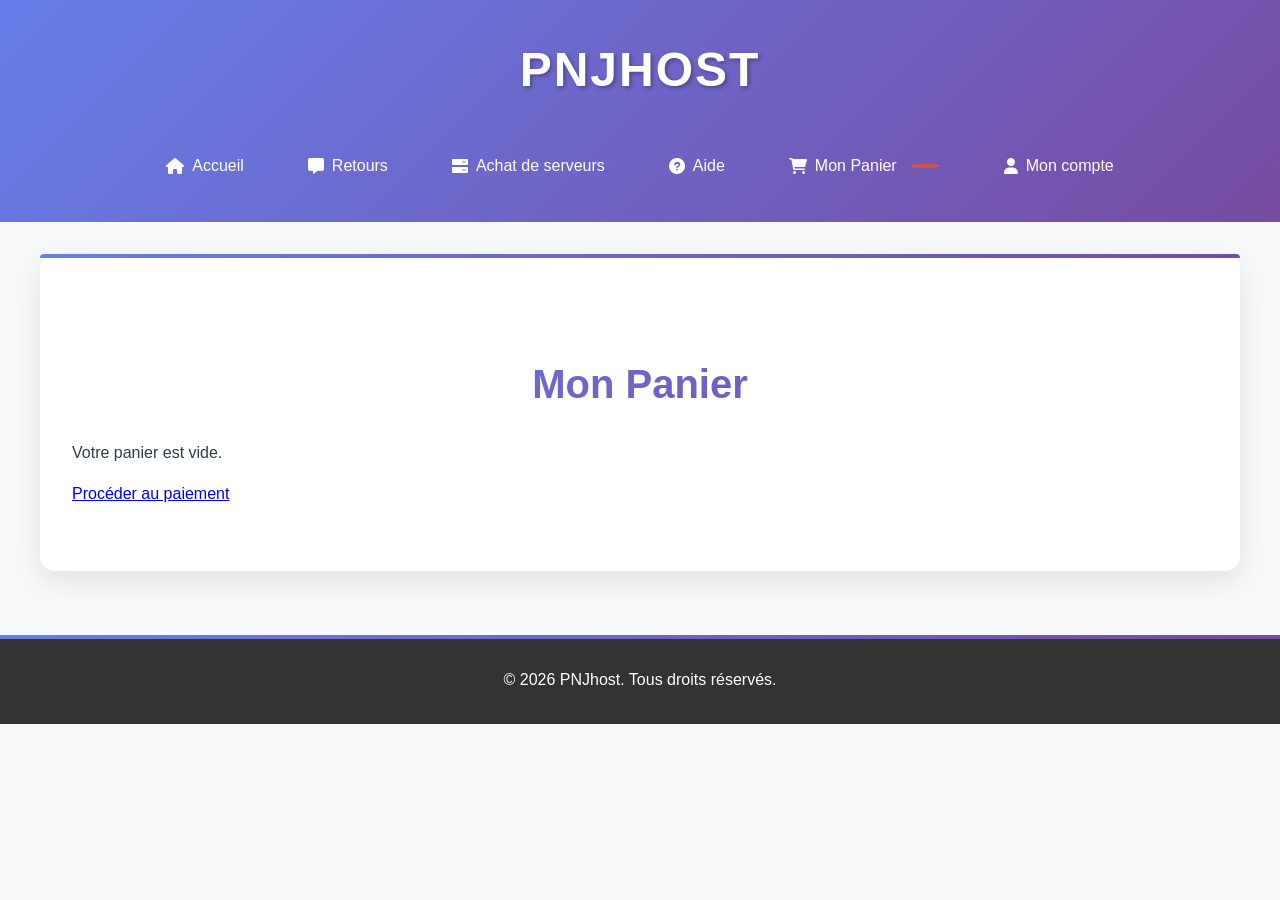
<file: panier.html>
<!DOCTYPE html>
<html lang="fr">
<head>
    <meta charset="UTF-8">
    <meta name="viewport" content="width=device-width, initial-scale=1.0">
    <title>PNJhost.fr - Mon Panier</title>
    <link rel="stylesheet" href="https://cdnjs.cloudflare.com/ajax/libs/font-awesome/6.0.0-beta3/css/all.min.css">
    <link rel="stylesheet" href="style.css">
</head>
<body>
    <header>
        <h1>PNJHOST</h1>
        <nav>
            <ul>
                <li><a href="index.html"><i class="fas fa-home"></i> Accueil</a></li>
                <li><a href="retours.html"><i class="fas fa-comment-alt"></i> Retours</a></li>
                <li><a href="achatserveurs.html"><i class="fas fa-server"></i> Achat de serveurs</a></li>
                <li><a href="aide.html"><i class="fas fa-question-circle"></i> Aide</a></li>
                <li><a href="panier.html"><i class="fas fa-shopping-cart"></i> Mon Panier</a></li>
                <li><a href="compte.html"><i class="fas fa-user"></i> Mon compte</a></li>
            </ul>
        </nav>
    </header>

    <main>
        <div class="cart">
            <h2>Mon Panier</h2>
            <div id="cart-items"></div>
            <div id="cart-total" class="cart-total"></div>
            <a href="paiement.html" class="checkout-btn">Procéder au paiement</a>
        </div>
    </main>

    <footer>
        <p>&copy; 2025 PNJhost. Tous droits réservés.</p>
    </footer>

    <script src="cart-utils.js"></script>
    <script>
        const footerDate = document.querySelector('footer p');
        const currentDate = new Date();
        footerDate.textContent = `© ${currentDate.getFullYear()} PNJhost. Tous droits réservés.`;

        function loadCart() {
            const cart = getCart();
            const cartItemsDiv = document.getElementById('cart-items');
            const cartTotalDiv = document.getElementById('cart-total');
            
            if (cart.length === 0) {
                cartItemsDiv.innerHTML = '<p>Votre panier est vide.</p>';
                cartTotalDiv.innerHTML = '';
                return;
            }

            let total = 0;
            cartItemsDiv.innerHTML = cart.map((item, index) => {
                const itemTotal = parseFloat(item.price) * item.quantity;
                total += itemTotal;
                return `
                    <div class="cart-item">
                        <div class="cart-item-details">
                            <h3>${item.planName}</h3>
                            <p>${item.specs}</p>
                            <p>Quantité: ${item.quantity}</p>
                        </div>
                        <div class="cart-item-controls">
                            <span class="cart-item-price">${item.price} €/mois</span>
                            <button class="btn remove-btn" onclick="removeFromCart(${index})">Retirer</button>
                        </div>
                    </div>
                `;
            }).join('');
            
            cartTotalDiv.innerHTML = `<div class="total">Total: ${total.toFixed(2)} €/mois</div>`;
        }

        function removeFromCart(index) {
            let cart = getCart();
            cart.splice(index, 1);
            saveCart(cart);
            loadCart();
            updateCartCount();
        }

        function updateCartCount() {
            const totalItems = getCartCount();
            const panierLink = document.querySelector('a[href="panier.html"]');
            if (panierLink) {
                panierLink.setAttribute('data-count', totalItems || '');
            }
        }

        loadCart();
        updateCartCount();
    </script>
</body>
</html>
</file>
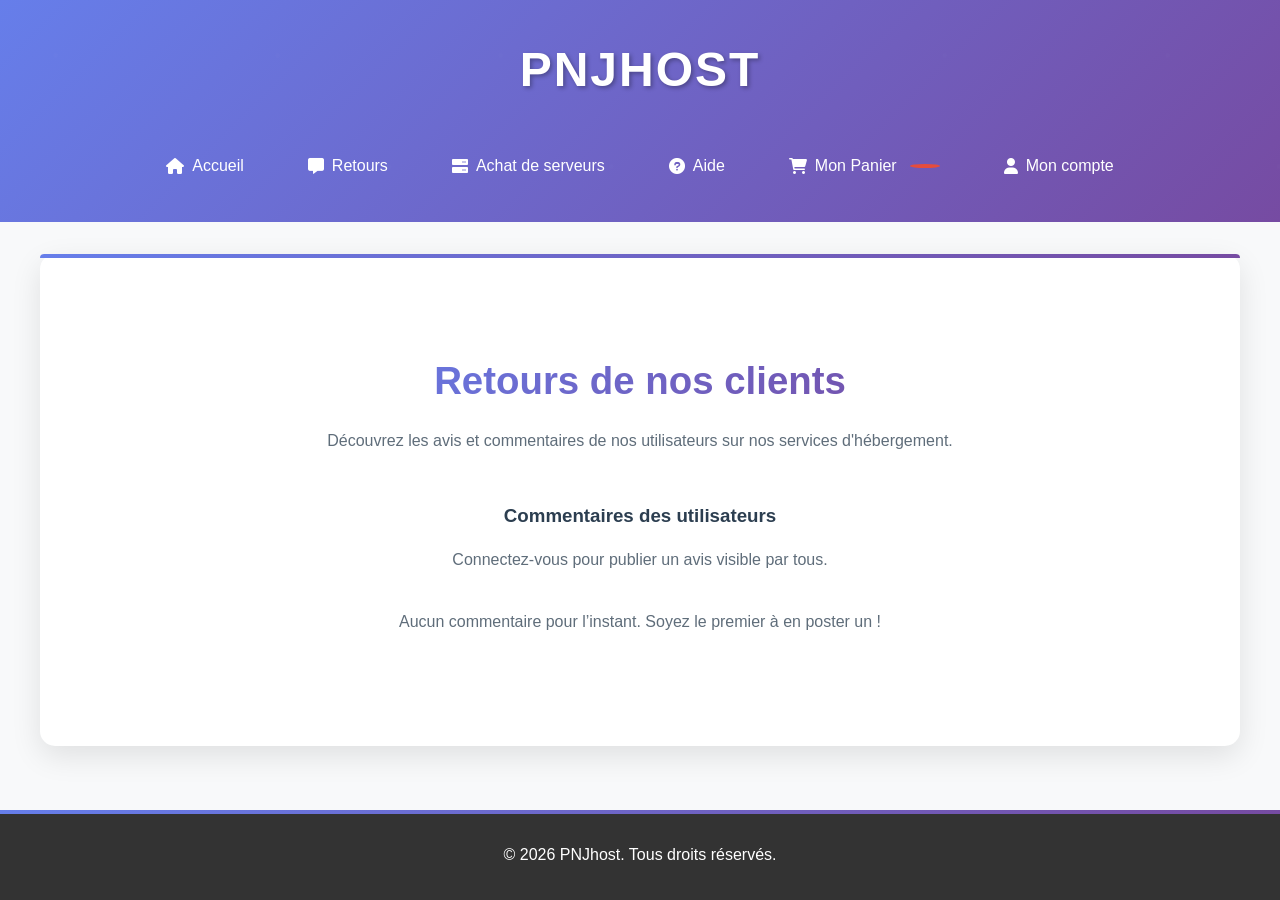
<file: retours.html>
<!DOCTYPE html>
<html lang="fr">
<head>
    <meta charset="UTF-8">
    <meta name="viewport" content="width=device-width, initial-scale=1.0">
    <title>PNJhost - Retours Clients</title>
    <link rel="stylesheet" href="https://cdnjs.cloudflare.com/ajax/libs/font-awesome/6.0.0-beta3/css/all.min.css">
    <link rel="stylesheet" href="style.css">
</head>
<body>
    <header>
        <h1>PNJHOST</h1>
        <nav>
            <ul>
                <li><a href="index.html"><i class="fas fa-home"></i> Accueil</a></li>
                <li><a href="retours.html"><i class="fas fa-comment-alt"></i> Retours</a></li>
                <li><a href="achatserveurs.html"><i class="fas fa-server"></i> Achat de serveurs</a></li>
                <li><a href="aide.html"><i class="fas fa-question-circle"></i> Aide</a></li>
                <li><a href="panier.html"><i class="fas fa-shopping-cart"></i> Mon Panier</a></li>
                <li><a href="compte.html"><i class="fas fa-user"></i> Mon compte</a></li>
            </ul>
        </nav>
    </header>

    <main>
        <section class="page-header">
            <h2>Retours de nos clients</h2>
            <p>Découvrez les avis et commentaires de nos utilisateurs sur nos services d'hébergement.</p>
            

        <section class="comments-section">
            <div class="comments-header">
                <h3>Commentaires des utilisateurs</h3>
                <p id="comment-status">Connectez-vous pour publier un avis visible par tous.</p>
            </div>

            <div id="comment-form-container" class="comment-form-card hidden">
                <form id="comment-form">
                    <label for="comment-text">Votre commentaire</label>
                    <textarea id="comment-text" rows="4" placeholder="Écrivez votre avis ici..." required></textarea>
                    <button type="submit" class="btn">Publier le commentaire</button>
                </form>
            </div>

            <div id="comments-list" class="comments-list"></div>
        </section>
    </main>

    <footer>
        <p>&copy; 2025 PNJhost. Tous droits réservés.</p>
    </footer>

    <script src="cart-utils.js"></script>
    <script>
        const footerDate = document.querySelector('footer p');
        const currentDate = new Date();
        footerDate.textContent = `© ${currentDate.getFullYear()} PNJhost. Tous droits réservés.`;

        const commentsKey = 'pnjhostComments';
        const commentStatus = document.getElementById('comment-status');
        const commentFormContainer = document.getElementById('comment-form-container');
        const commentForm = document.getElementById('comment-form');
        const commentText = document.getElementById('comment-text');
        const commentsList = document.getElementById('comments-list');

        function getComments() {
            return JSON.parse(localStorage.getItem(commentsKey) || '[]');
        }

        function saveComments(comments) {
            localStorage.setItem(commentsKey, JSON.stringify(comments));
        }

        function escapeHTML(value) {
            return value.replace(/[&<>"]+/g, match => ({'&':'&amp;','<':'&lt;','>':'&gt;','"':'&quot;'}[match]));
        }

        function renderComments() {
            const comments = getComments();
            if (!comments.length) {
                commentsList.innerHTML = '<p>Aucun commentaire pour l’instant. Soyez le premier à en poster un !</p>';
                return;
            }

            commentsList.innerHTML = comments
                .slice()
                .reverse()
                .map(comment => `
                    <div class="comment-card">
                        <div class="comment-meta">
                            <strong>${escapeHTML(comment.author)}</strong>
                            <span>${new Date(comment.date).toLocaleString('fr-FR', { dateStyle: 'medium', timeStyle: 'short' })}</span>
                        </div>
                        <p>${escapeHTML(comment.text)}</p>
                    </div>
                `)
                .join('');
        }

        function updateCommentUI() {
            const user = getCurrentUser();
            if (user) {
                commentStatus.innerHTML = `Bonjour <strong>${escapeHTML(user.name)}</strong>, partagez votre avis ci-dessous.`;
                commentFormContainer.classList.remove('hidden');
            } else {
                commentStatus.textContent = 'Connectez-vous pour publier un avis visible par tous.';
                commentFormContainer.classList.add('hidden');
            }
        }

        commentForm.addEventListener('submit', function (event) {
            event.preventDefault();
            const user = getCurrentUser();
            if (!user) {
                alert('Vous devez être connecté pour laisser un commentaire.');
                return;
            }

            const text = commentText.value.trim();
            if (!text) {
                alert('Veuillez saisir un commentaire avant de publier.');
                return;
            }

            const comments = getComments();
            comments.push({
                author: user.name,
                text,
                date: new Date().toISOString()
            });
            saveComments(comments);
            commentText.value = '';
            renderComments();
        });

        function updateCartCount() {
            const totalItems = getCartCount();
            const panierLink = document.querySelector('a[href="panier.html"]');
            if (panierLink) {
                panierLink.setAttribute('data-count', totalItems || '');
            }
        }

        updateCartCount();
        renderComments();
        updateCommentUI();
    </script>
</body>
</html>
</file>
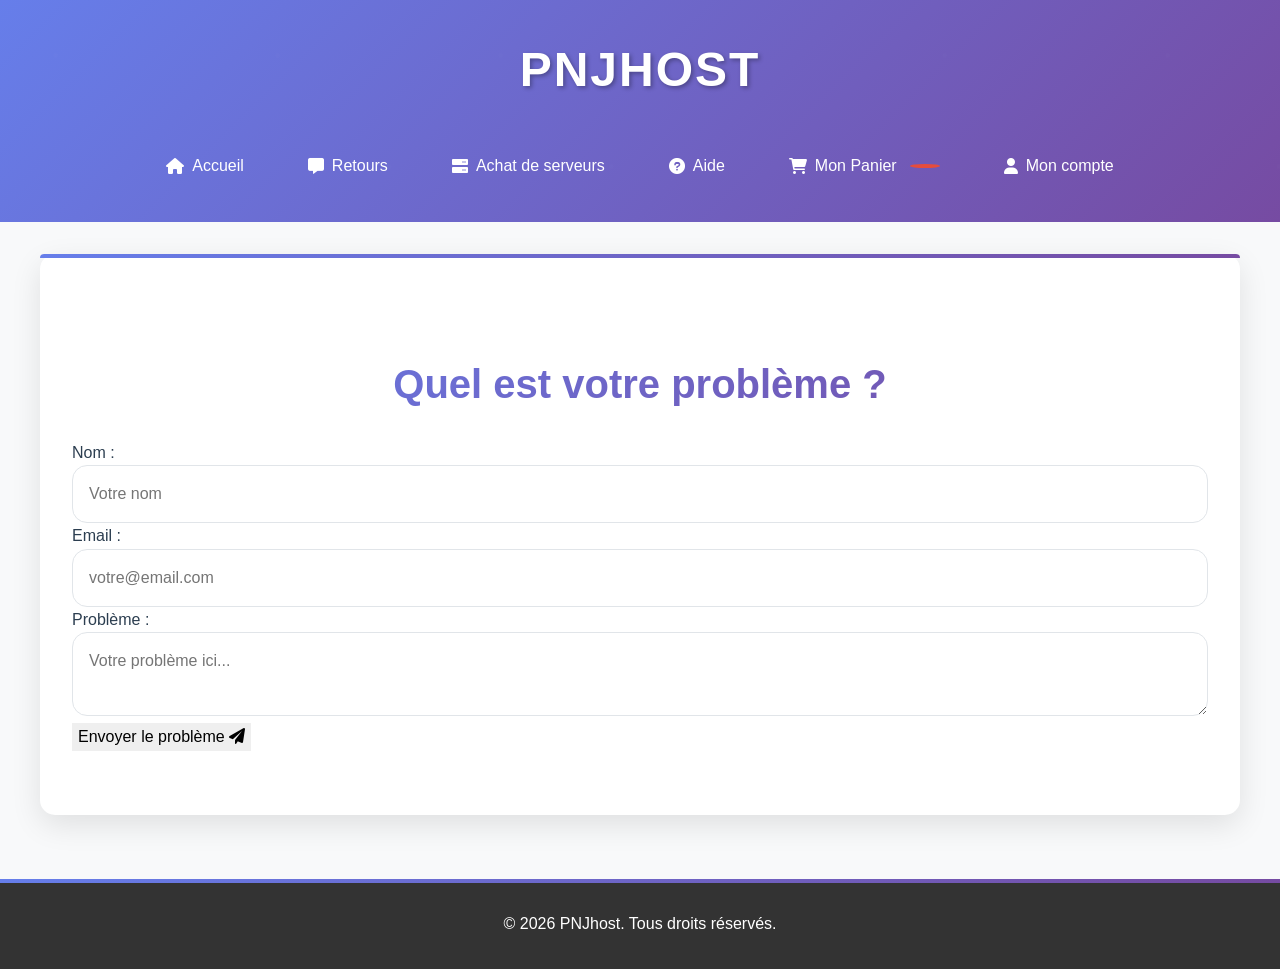
<file: ticket.html>
<!DOCTYPE html>
<html lang="fr">
<head>
    <meta charset="UTF-8">
    <meta name="viewport" content="width=device-width, initial-scale=1.0">
    <title>PNJhost - Ticket</title>
    <link rel="stylesheet" href="https://cdnjs.cloudflare.com/ajax/libs/font-awesome/6.0.0-beta3/css/all.min.css">
    <link rel="stylesheet" href="style.css">
</head>
<body>
    <header>
        <h1>PNJHOST</h1>
        <nav>
            <ul>
                <li><a href="index.html"><i class="fas fa-home"></i> Accueil</a></li>
                <li><a href="retours.html"><i class="fas fa-comment-alt"></i> Retours</a></li>
                <li><a href="achatserveurs.html"><i class="fas fa-server"></i> Achat de serveurs</a></li>
                <li><a href="aide.html"><i class="fas fa-question-circle"></i> Aide</a></li>
                <li><a href="panier.html"><i class="fas fa-shopping-cart"></i> Mon Panier</a></li>
                <li><a href="compte.html"><i class="fas fa-user"></i> Mon compte</a></li>
            </ul>
        </nav>
    </header>

    <main>
        <h2>Quel est votre problème ?</h2>
        <form id="ticket-form" onsubmit="sendMail(event)">
            <label for="nom">Nom :</label>
            <input type="text" id="nom" name="nom" required placeholder="Votre nom">
    
            <label for="email">Email :</label>
            <input type="email" id="email" name="email" required placeholder="votre@email.com">
    
            <label for="message">Problème :</label>
            <textarea id="message" name="message" required placeholder="Votre problème ici..."></textarea>
    
            <button type="submit">Envoyer le problème <i class="fas fa-paper-plane"></i></button>
        </form>
    </main>

    <footer>
        <p>&copy; 2025 PNJhost. Tous droits réservés.</p>
    </footer>

    <script src="cart-utils.js"></script>
    <script>
        const footerDate = document.querySelector('footer p');
        const currentDate = new Date();
        footerDate.textContent = `© ${currentDate.getFullYear()} PNJhost. Tous droits réservés.`;

        function updateCartCount() {
            const totalItems = getCartCount();
            const panierLink = document.querySelector('a[href="panier.html"]');
            if (panierLink) {
                panierLink.setAttribute('data-count', totalItems || '');
            }
        }

        updateCartCount();

        function sendMail(event) {
            event.preventDefault();

            const name = document.getElementById('nom').value.trim();
            const email = document.getElementById('email').value.trim();
            const message = document.getElementById('message').value.trim();

            if (!name || !email || !message) {
                alert('Merci de remplir tous les champs avant d’envoyer.');
                return;
            }

            const subject = encodeURIComponent(`Demande de support PNJhost de ${name}`);
            const body = encodeURIComponent(
                `Nom: ${name}\nEmail: ${email}\n\nProblème:\n${message}`
            );

            const mailtoLink = `mailto:pnjhost@gmail.com?subject=${subject}&body=${body}`;
            window.location.href = mailtoLink;
        }
    </script>
</body>
</html>
</file>
<file: style.css>
/* Modern and Beautiful Styles for PNJhost */

:root {
  --primary-color: linear-gradient(135deg, #667eea 0%, #764ba2 100%);
  --secondary-color: #333;
  --accent-color: #ff6b6b;
  --background-color: #f8f9fa;
  --text-color: #2c3e50;
  --card-bg: #ffffff;
  --shadow: 0 10px 30px rgba(0, 0, 0, 0.1);
  --border-radius: 15px;
  --transition: all 0.3s cubic-bezier(0.4, 0, 0.2, 1);
}

* {
  box-sizing: border-box;
}

body {
  font-family: 'Inter', 'Segoe UI', Tahoma, Geneva, Verdana, sans-serif;
  line-height: 1.6;
  margin: 0;
  padding: 0;
  background: var(--background-color);
  color: var(--text-color);
  min-height: 100vh;
  overflow-x: hidden;
}

button,
input,
select,
textarea {
  font: inherit;
}

input,
select,
textarea {
  width: 100%;
  padding: 0.95rem 1rem;
  border: 1px solid #e1e5e9;
  border-radius: var(--border-radius);
  background: #fff;
  color: var(--text-color);
  transition: var(--transition);
}

input:focus,
select:focus,
textarea:focus {
  outline: none;
  border-color: #667eea;
  box-shadow: 0 0 0 3px rgba(102, 126, 234, 0.12);
}

button {
  border: none;
  outline: none;
}

main {
  padding: 4rem 2rem;
  max-width: 1200px;
  margin: 0 auto;
  background: var(--card-bg);
  margin-top: 2rem;
  margin-bottom: 2rem;
  border-radius: var(--border-radius);
  box-shadow: var(--shadow);
  position: relative;
}

.page-header {
  max-width: 680px;
  margin: 0 auto 2rem;
  text-align: center;
}

.page-header h2 {
  font-size: clamp(2rem, 3vw, 3rem);
  margin-bottom: 1rem;
}

.page-header p {
  color: #5f6d7a;
  font-size: 1rem;
}

.card {
  background: var(--card-bg);
  border-radius: var(--border-radius);
  padding: 2rem;
  box-shadow: var(--shadow);
}

.form-card {
  display: grid;
  gap: 1.5rem;
}

@media (max-width: 900px) {
  header {
    padding: 1.5rem 1rem;
  }

  nav ul {
    justify-content: center;
    gap: 0.75rem;
  }

  .features,
  .server-grid,
  .support-methods {
    grid-template-columns: 1fr;
  }
}

@media (max-width: 650px) {
  .cta-button,
  .btn,
  .checkout-btn {
    width: 100%;
  }

  .page-header,
  .account-card,
  .card,
  .form-card {
    padding: 1.5rem;
  }
}

header {
  background: var(--primary-color);
  color: #fff;
  padding: 2rem 1rem;
  text-align: center;
  position: relative;
  overflow: hidden;
}

header::before {
  content: '';
  position: absolute;
  top: 0;
  left: 0;
  right: 0;
  bottom: 0;
  background: url('data:image/svg+xml,<svg xmlns="http://www.w3.org/2000/svg" viewBox="0 0 100 100"><defs><pattern id="grain" width="100" height="100" patternUnits="userSpaceOnUse"><circle cx="25" cy="25" r="1" fill="rgba(255,255,255,0.1)"/><circle cx="75" cy="75" r="1" fill="rgba(255,255,255,0.1)"/></pattern></defs><rect width="100" height="100" fill="url(%23grain)"/></svg>');
  opacity: 0.1;
}

header h1 {
  margin: 0;
  font-size: 3rem;
  font-weight: 700;
  letter-spacing: 2px;
  text-shadow: 2px 2px 4px rgba(0, 0, 0, 0.3);
  position: relative;
  z-index: 1;
}

nav ul {
  list-style-type: none;
  padding: 0;
  margin: 2rem 0 0 0;
  display: flex;
  justify-content: center;
  flex-wrap: wrap;
  gap: 1rem;
}

nav ul li a {
  color: #fff;
  text-decoration: none;
  padding: 12px 24px;
  border-radius: var(--border-radius);
  transition: var(--transition);
  font-weight: 500;
  display: inline-flex;
  align-items: center;
  gap: 8px;
  position: relative;
  overflow: hidden;
}

nav ul li a::before {
  content: '';
  position: absolute;
  top: 0;
  left: -100%;
  width: 100%;
  height: 100%;
  background: linear-gradient(90deg, transparent, rgba(255,255,255,0.2), transparent);
  transition: left 0.5s;
}

nav ul li a:hover::before {
  left: 100%;
}

nav ul li a:hover {
  background-color: rgba(255, 255, 255, 0.2);
  transform: translateY(-3px);
  box-shadow: 0 5px 15px rgba(0, 0, 0, 0.2);
}

main {
  padding: 4rem 2rem;
  max-width: 1200px;
  margin: 0 auto;
  background: var(--card-bg);
  margin-top: 2rem;
  margin-bottom: 2rem;
  border-radius: var(--border-radius);
  box-shadow: var(--shadow);
  position: relative;
}

main::before {
  content: '';
  position: absolute;
  top: 0;
  left: 0;
  right: 0;
  height: 4px;
  background: var(--primary-color);
  border-radius: var(--border-radius) var(--border-radius) 0 0;
}

h2 {
  color: var(--text-color);
  font-size: 2.5rem;
  margin-bottom: 1.5rem;
  text-align: center;
  font-weight: 700;
  background: var(--primary-color);
  -webkit-background-clip: text;
  -webkit-text-fill-color: transparent;
  background-clip: text;
}

.cta-button {
  display: inline-block;
  background: var(--primary-color);
  color: #fff;
  padding: 15px 30px;
  text-decoration: none;
  border-radius: var(--border-radius);
  transition: var(--transition);
  font-weight: 600;
  font-size: 1.1rem;
  margin: 2rem auto;
  display: block;
  text-align: center;
  position: relative;
  overflow: hidden;
  box-shadow: 0 4px 15px rgba(102, 126, 234, 0.4);
}

.cta-button::before {
  content: '';
  position: absolute;
  top: 50%;
  left: 50%;
  width: 0;
  height: 0;
  background: rgba(255, 255, 255, 0.2);
  border-radius: 50%;
  transform: translate(-50%, -50%);
  transition: width 0.6s, height 0.6s;
}

.cta-button:hover::before {
  width: 300px;
  height: 300px;
}

.cta-button:hover {
  transform: translateY(-2px);
  box-shadow: 0 8px 25px rgba(102, 126, 234, 0.6);
}

.cta-button span {
  position: relative;
  z-index: 1;
}

.features {
  display: grid;
  grid-template-columns: repeat(auto-fit, minmax(300px, 1fr));
  gap: 2rem;
  margin-top: 4rem;
}

.feature {
  text-align: center;
  padding: 2rem;
  background: var(--card-bg);
  border-radius: var(--border-radius);
  transition: var(--transition);
  box-shadow: 0 5px 15px rgba(0, 0, 0, 0.08);
  border: 1px solid rgba(0, 0, 0, 0.05);
  position: relative;
  overflow: hidden;
}

.feature::before {
  content: '';
  position: absolute;
  top: 0;
  left: 0;
  right: 0;
  height: 4px;
  background: var(--primary-color);
}

.feature:hover {
  transform: translateY(-10px);
  box-shadow: 0 15px 35px rgba(0, 0, 0, 0.15);
}

.feature i {
  font-size: 3rem;
  color: #667eea;
  margin-bottom: 1rem;
  display: block;
}

.feature h3 {
  color: var(--text-color);
  margin-bottom: 1rem;
  font-size: 1.5rem;
  font-weight: 600;
}

.feature p {
  color: #666;
  line-height: 1.6;
}

footer {
  background: var(--secondary-color);
  color: #fff;
  text-align: center;
  padding: 2rem;
  margin-top: 4rem;
  position: relative;
}

footer::before {
  content: '';
  position: absolute;
  top: 0;
  left: 0;
  right: 0;
  height: 4px;
  background: var(--primary-color);
}

footer p {
  margin: 0;
  font-size: 1rem;
}

/* Animations */
@keyframes fadeInUp {
  from {
    opacity: 0;
    transform: translateY(30px);
  }
  to {
    opacity: 1;
    transform: translateY(0);
  }
}

.fade-in-up {
  animation: fadeInUp 0.6s ease-out;
}

/* Responsive Design */
@media (max-width: 768px) {
  header h1 {
    font-size: 2rem;
  }

  nav ul {
    flex-direction: column;
    align-items: center;
  }

  nav ul li a {
    padding: 10px 20px;
    font-size: 0.9rem;
  }

  main {
    padding: 2rem 1rem;
    margin: 1rem;
  }

  h2 {
    font-size: 2rem;
  }

  .features {
    grid-template-columns: 1fr;
    gap: 1rem;
  }

  .feature {
    padding: 1.5rem;
  }
}

/* Additional styles for other pages */
.server-card {
  background: var(--card-bg);
  border-radius: var(--border-radius);
  padding: 2rem;
  margin: 1rem 0;
  box-shadow: var(--shadow);
  transition: var(--transition);
}

.server-card:hover {
  transform: translateY(-5px);
  box-shadow: 0 10px 25px rgba(0, 0, 0, 0.15);
}

.form-group {
  margin-bottom: 1.5rem;
}

.form-group label {
  display: block;
  margin-bottom: 0.5rem;
  font-weight: 500;
  color: var(--text-color);
}

.form-group input,
.form-group select,
.form-group textarea {
  width: 100%;
  padding: 12px;
  border: 2px solid #e1e5e9;
  border-radius: var(--border-radius);
  font-size: 1rem;
  transition: var(--transition);
}

.form-group input:focus,
.form-group select:focus,
.form-group textarea:focus {
  outline: none;
  border-color: #667eea;
  box-shadow: 0 0 0 3px rgba(102, 126, 234, 0.1);
}

.btn {
  background: var(--primary-color);
  color: #fff;
  padding: 12px 24px;
  border: none;
  border-radius: var(--border-radius);
  cursor: pointer;
  font-size: 1rem;
  font-weight: 500;
  transition: var(--transition);
  display: inline-block;
  text-decoration: none;
}

.btn:hover {
  transform: translateY(-2px);
  box-shadow: 0 5px 15px rgba(102, 126, 234, 0.4);
}

.table {
  width: 100%;
  border-collapse: collapse;
  margin: 2rem 0;
  background: var(--card-bg);
  border-radius: var(--border-radius);
  overflow: hidden;
  box-shadow: var(--shadow);
}

.table th,
.table td {
  padding: 1rem;
  text-align: left;
  border-bottom: 1px solid #e1e5e9;
}

.table th {
  background: var(--primary-color);
  color: #fff;
  font-weight: 600;
}

.server-grid {
  display: grid;
  grid-template-columns: repeat(auto-fit, minmax(300px, 1fr));
  gap: 2rem;
  margin-top: 2rem;
}

.support-methods {
  display: grid;
  grid-template-columns: repeat(auto-fit, minmax(250px, 1fr));
  gap: 2rem;
  margin-top: 2rem;
}

.comments-section {
  margin-top: 3rem;
}

.comments-header {
  margin-bottom: 1.25rem;
}

.comments-header h3 {
  margin-bottom: 0.5rem;
}

.comment-form-card {
  margin-bottom: 2rem;
  padding: 1.5rem;
  border-radius: var(--border-radius);
  background: var(--card-bg);
  box-shadow: var(--shadow);
}

.comment-form-card textarea {
  min-height: 140px;
}

.comments-list {
  display: grid;
  gap: 1rem;
}

.comment-card {
  padding: 1.5rem;
  border-radius: var(--border-radius);
  background: var(--card-bg);
  box-shadow: 0 10px 25px rgba(0, 0, 0, 0.05);
  border: 1px solid rgba(0, 0, 0, 0.05);
}

.comment-meta {
  display: flex;
  justify-content: space-between;
  align-items: center;
  margin-bottom: 1rem;
  gap: 1rem;
  flex-wrap: wrap;
  color: #4b5563;
}

.comment-meta strong {
  color: var(--text-color);
}

.hidden {
  display: none !important;
}

.support-method,
.support-methods a {
  display: flex;
  flex-direction: column;
  gap: 1rem;
  padding: 1.75rem;
  border-radius: var(--border-radius);
  background: var(--card-bg);
  border: 1px solid rgba(0, 0, 0, 0.04);
  text-decoration: none;
  color: inherit;
  box-shadow: 0 10px 25px rgba(0, 0, 0, 0.05);
  transition: transform 0.3s ease, box-shadow 0.3s ease;
}

.support-method:hover,
.support-methods a:hover {
  transform: translateY(-5px);
  box-shadow: 0 15px 35px rgba(0, 0, 0, 0.12);
}

.support-method i,
.support-methods a i {
  font-size: 2rem;
  color: #667eea;
}

.support-method h3,
.support-methods a h3 {
  margin: 0;
}

.support-method p,
.support-methods a p {
  margin: 0;
  color: #4b5563;
}

/* Cart styles */
.cart-item {
  display: flex;
  justify-content: space-between;
  align-items: center;
  padding: 1rem;
  border-bottom: 1px solid #e1e5e9;
  background: var(--card-bg);
  border-radius: var(--border-radius);
  margin-bottom: 1rem;
  box-shadow: 0 2px 5px rgba(0, 0, 0, 0.1);
}

.cart-item-details h3 {
  margin: 0 0 0.5rem 0;
  color: var(--text-color);
}

.cart-item-details p {
  margin: 0.25rem 0;
  color: #666;
}

.cart-item-price {
  font-weight: bold;
  color: var(--text-color);
  font-size: 1.1rem;
}

.cart-item-controls {
  display: flex;
  flex-direction: column;
  align-items: flex-end;
  gap: 0.5rem;
}

.remove-btn {
  background: #e74c3c;
  color: #fff;
  border: none;
  padding: 0.5rem 1rem;
  border-radius: var(--border-radius);
  cursor: pointer;
  font-size: 0.9rem;
  transition: var(--transition);
}

.remove-btn:hover {
  background: #c0392b;
  transform: translateY(-2px);
}

.account-section {
  max-width: 980px;
  margin: 0 auto;
  padding: 2rem 1rem;
}

.account-card {
  background: var(--card-bg);
  border-radius: var(--border-radius);
  box-shadow: var(--shadow);
  padding: 2rem;
  margin-bottom: 2rem;
}

.account-panel {
  display: grid;
  gap: 1.5rem;
}

.account-form .form-group {
  margin-bottom: 1.25rem;
}

.account-form input {
  width: 100%;
  padding: 12px;
  border: 2px solid #e1e5e9;
  border-radius: var(--border-radius);
  font-size: 1rem;
  transition: var(--transition);
}

.account-form input:focus {
  outline: none;
  border-color: #667eea;
  box-shadow: 0 0 0 3px rgba(102, 126, 234, 0.1);
}

.account-notes {
  padding: 1.5rem 1rem;
  background: rgba(102, 126, 234, 0.08);
  border-radius: var(--border-radius);
}

.account-notes h3 {
  margin-top: 0;
}

.account-switch {
  display: flex;
  gap: 1rem;
  margin-bottom: 1.5rem;
  flex-wrap: wrap;
}

.toggle-btn {
  flex: 1;
  padding: 0.95rem 1.2rem;
  border-radius: var(--border-radius);
  border: 1px solid #e1e5e9;
  background: #f4f6fb;
  color: var(--text-color);
  cursor: pointer;
  font-weight: 600;
  transition: var(--transition);
}

.toggle-btn.active {
  background: var(--primary-color);
  color: #fff;
  border-color: transparent;
}

.toggle-btn:hover {
  transform: translateY(-1px);
}

.account-notes ul {
  list-style: disc inside;
  color: #4b5563;
}

.info-box {
  background: #f4f6fb;
  border: 1px solid rgba(102, 126, 234, 0.2);
  border-radius: var(--border-radius);
  padding: 1.5rem;
}

.info-box h3 {
  margin-top: 0;
}

.status-badge {
  display: inline-block;
  background: #e6f2ff;
  color: #1d4ed8;
  padding: 0.35rem 0.75rem;
  border-radius: 999px;
  font-weight: 600;
}

.account-actions {
  display: flex;
  justify-content: flex-end;
  gap: 1rem;
}

.secondary-btn {
  background: #4b5563;
}

.secondary-btn:hover {
  background: #374151;
}

.hidden {
  display: none !important;
}

nav ul li a[href*="panier"]::after {
  content: attr(data-count);
  background: #e74c3c;
  color: white;
  border-radius: 50%;
  padding: 2px 6px;
  font-size: 0.8rem;
  margin-left: 5px;
  display: inline-block;
  min-width: 18px;
  text-align: center;
}
</file>
